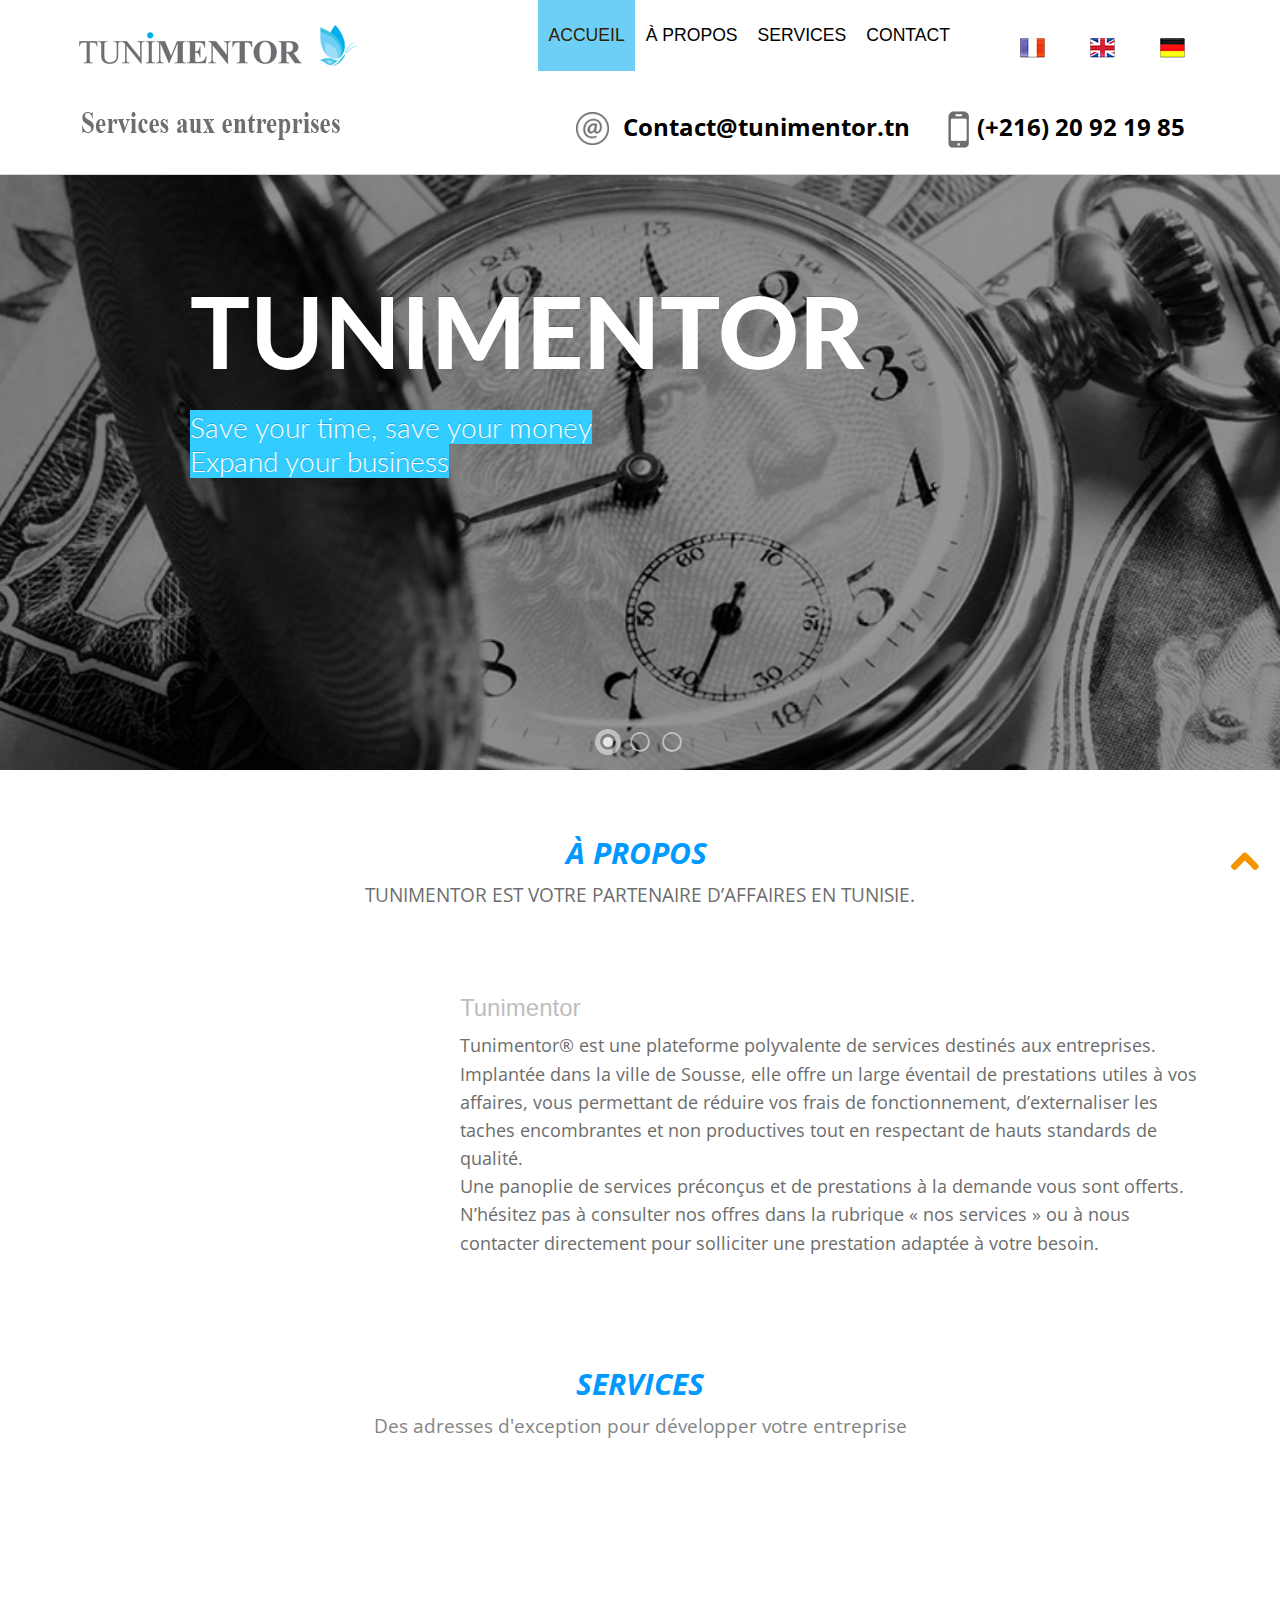
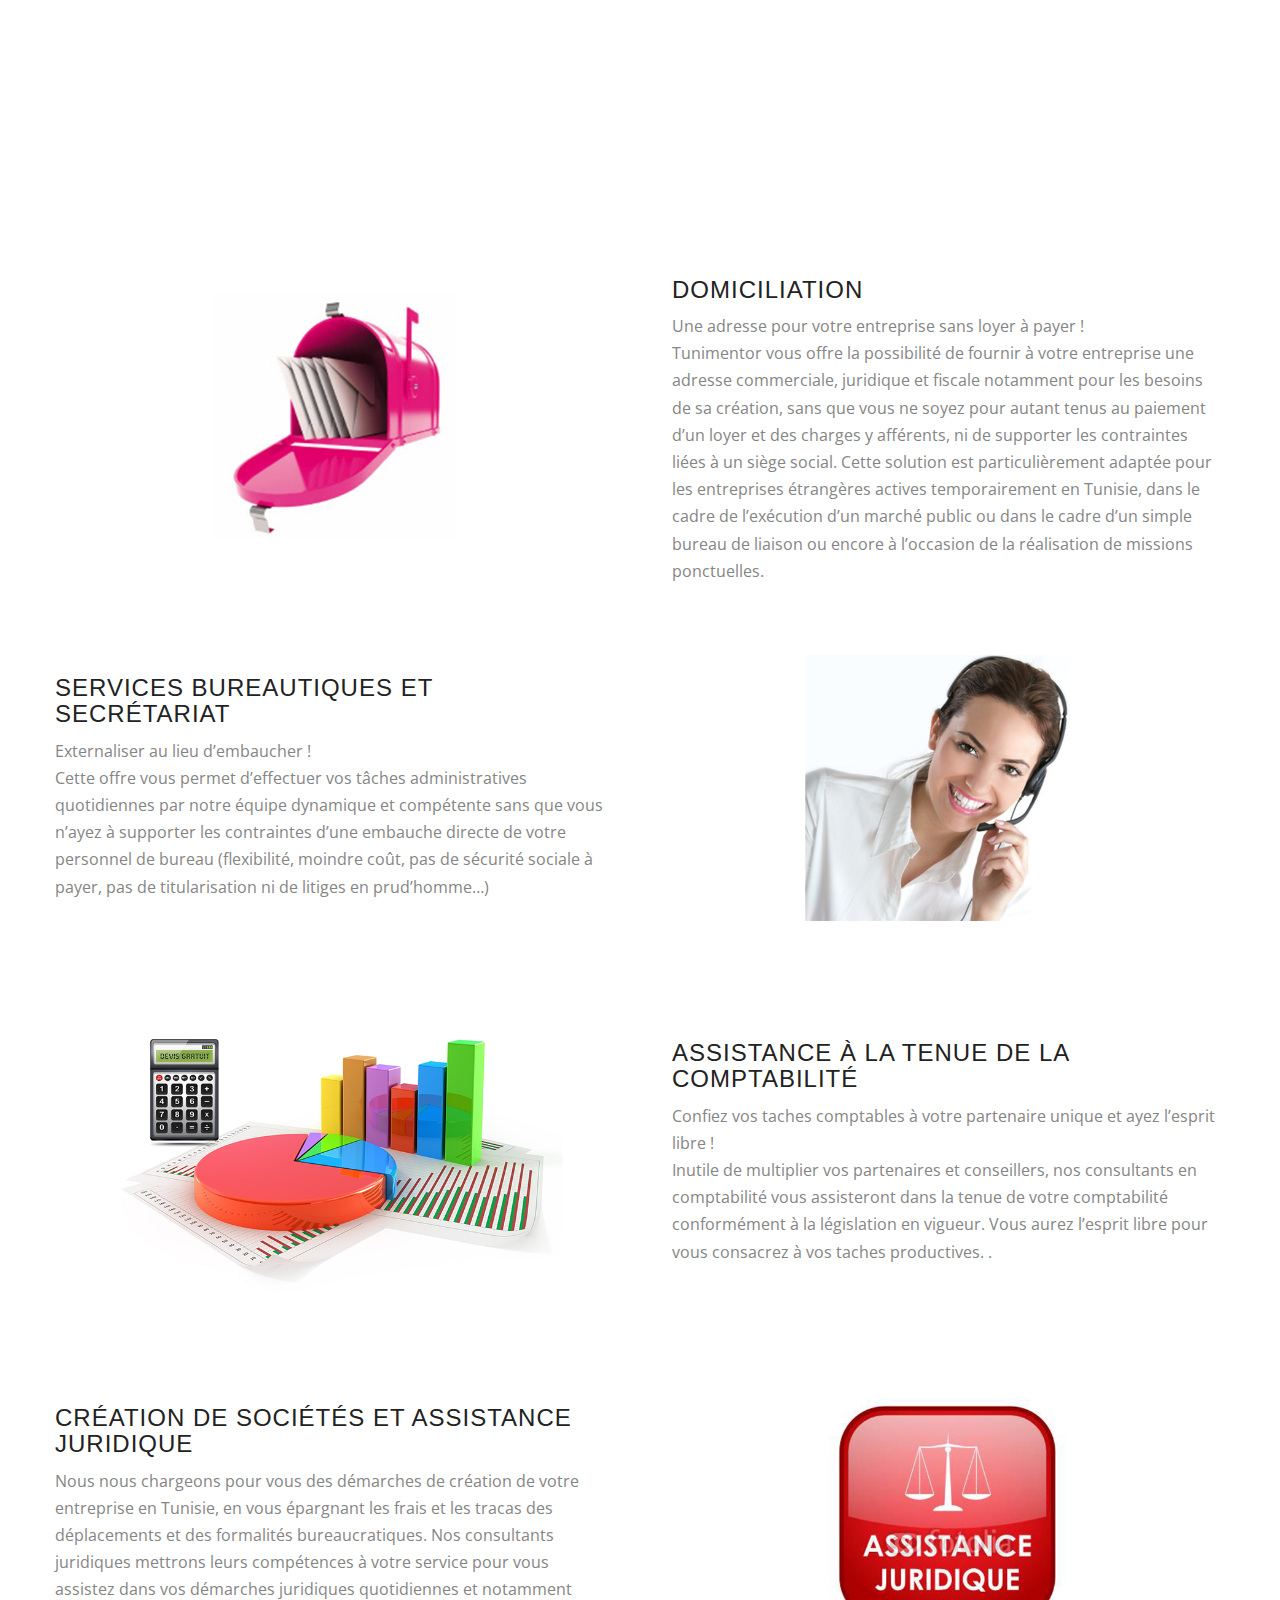
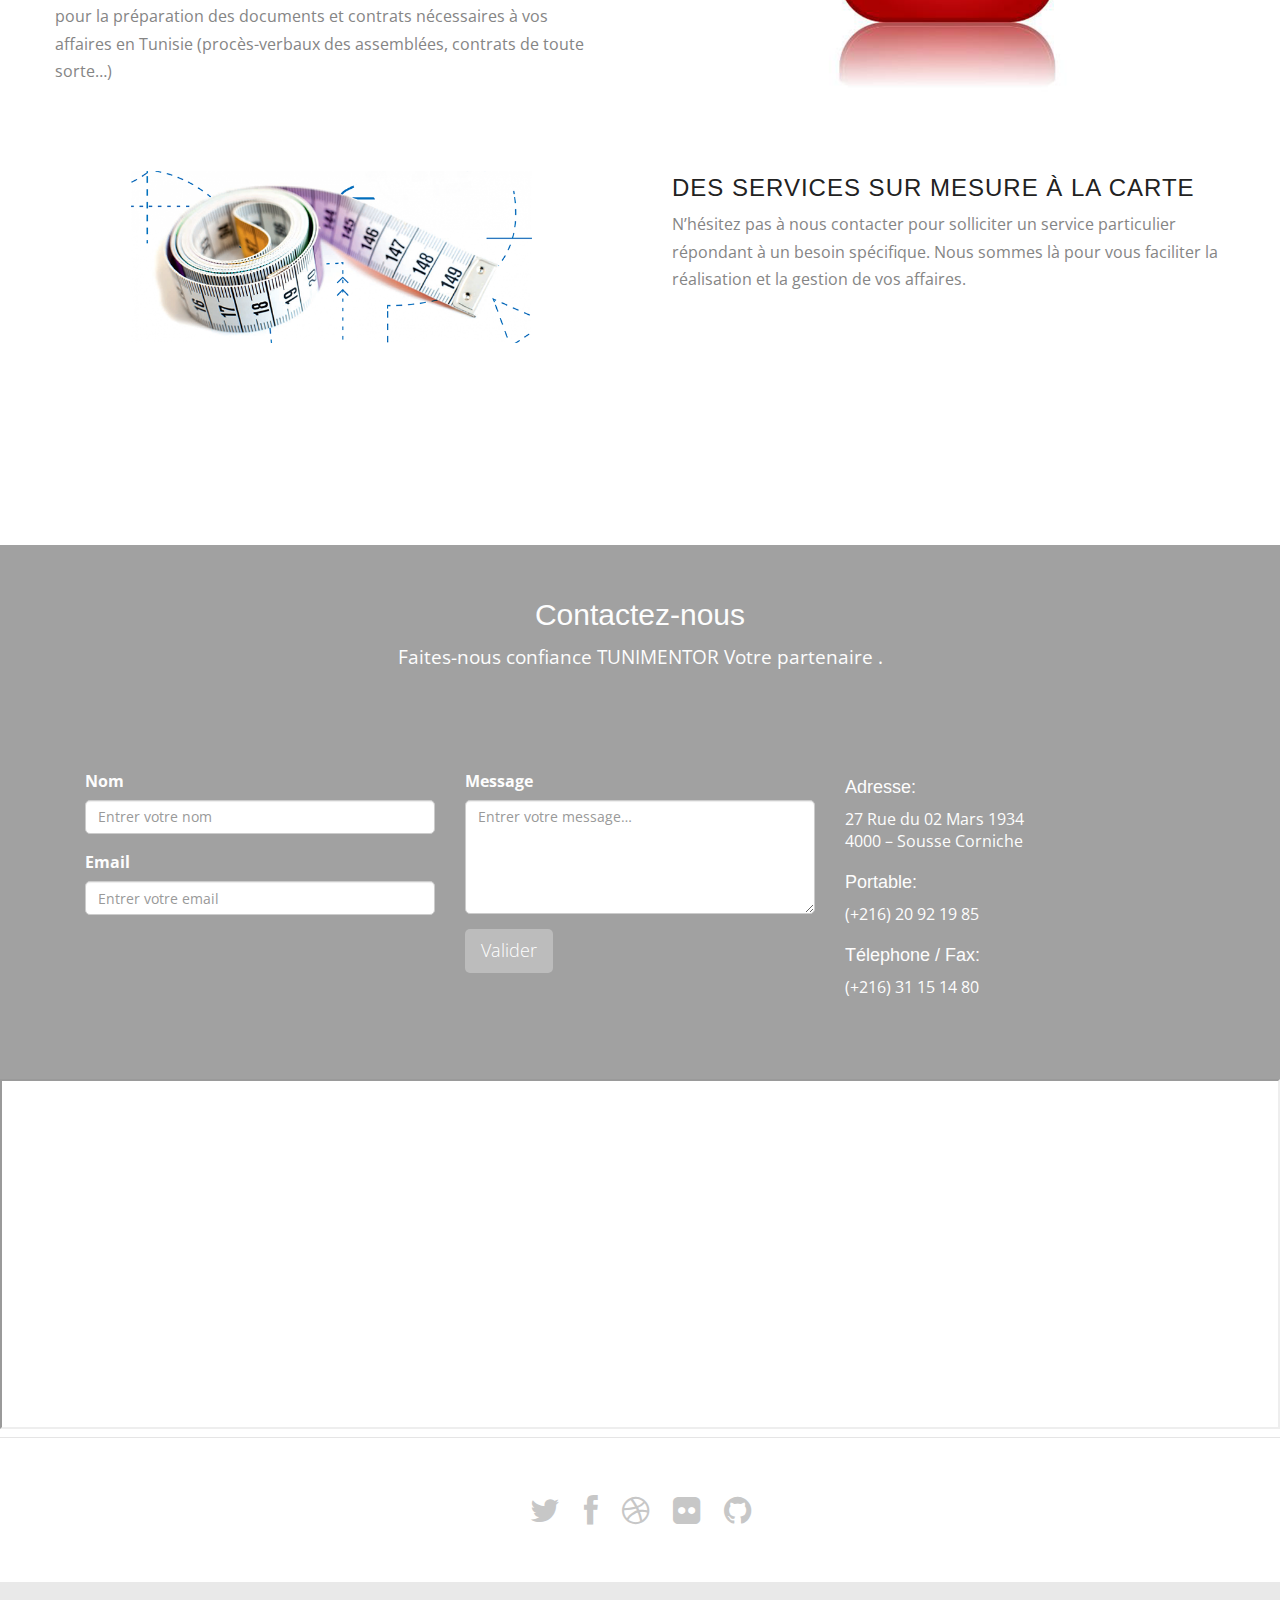
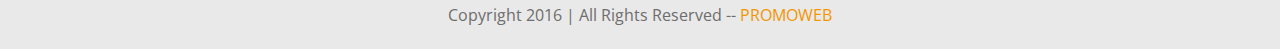
<file: index.html>
<!doctype html>
<!--[if IE 7 ]>    <html lang="en-gb" class="isie ie7 oldie no-js"> <![endif]-->
<!--[if IE 8 ]>    <html lang="en-gb" class="isie ie8 oldie no-js"> <![endif]-->
<!--[if IE 9 ]>    <html lang="en-gb" class="isie ie9 no-js"> <![endif]-->
<!--[if (gt IE 9)|!(IE)]><!-->
<html lang="en-gb" class="no-js">
<!--<![endif]-->
<head>
<meta charset="utf-8">
<meta name="viewport" content="width=device-width, initial-scale=1, maximum-scale=1">
<!--[if lt IE 9]> 
    <meta http-equiv="X-UA-Compatible" content="IE=edge,chrome=1">
    <![endif]-->
<title>Tunimentor</title>
<meta name="description" content="">
<meta name="Promoweb" content="promoweb">
<!--[if lt IE 9]>
        <script src="http://html5shim.googlecode.com/svn/trunk/html5.js"></script>
    <![endif]-->
<!--[if lte IE 8]>
		<script type="text/javascript" src="http://explorercanvas.googlecode.com/svn/trunk/excanvas.js"></script>
	<![endif]-->
<link rel="stylesheet" href="css/bootstrap.min.css" />
<link rel="stylesheet" type="text/css" href="css/isotope.css" media="screen" />
<link rel="stylesheet" href="js/fancybox/jquery.fancybox.css" type="text/css" media="screen" />
<link href="css/animate.css" rel="stylesheet" media="screen">
<!-- Owl Carousel Assets -->
<link href="js/owl-carousel/owl.carousel.css" rel="stylesheet">
<link rel="stylesheet" href="css/styles.css" />
<!-- Font Awesome -->
<link href="font/css/font-awesome.min.css" rel="stylesheet">
<style type="text/css">
#a {
	background-color:#3CF;
}
#b {
	font-size: 70px !important;
}
#c {
	height: 350px !important;
}
#e {
	margin-top:170px !important;
	height: 600px !important;
}
</style>
<!--Start of Tawk.to Script-->
<script type="text/javascript">
var Tawk_API=Tawk_API||{}, Tawk_LoadStart=new Date();
(function(){
var s1=document.createElement("script"),s0=document.getElementsByTagName("script")[0];
s1.async=true;
s1.src='https://embed.tawk.to/569f9aee1df5fe345b135845/default';
s1.charset='UTF-8';
s1.setAttribute('crossorigin','*');
s0.parentNode.insertBefore(s1,s0);
})();
</script>
<!--End of Tawk.to Script-->

</head>

<body>
<header class="header">
  <div class="container">
    <nav class="navbar navbar-inverse" role="navigation">
      <div class="navbar-header">
        <button type="button" id="nav-toggle" class="navbar-toggle" data-toggle="collapse" data-target="#main-nav"> <span class="sr-only">Toggle navigation</span> <span class="icon-bar"></span> <span class="icon-bar"></span> <span class="icon-bar"></span> </button>
        <a href="#" class="navbar-brand scroll-top logo"><b><img src="images/logo.png"  height="30"></b></a> </div>
      <!--/.navbar-header-->
      <div id="main-nav" class="collapse navbar-collapse">
        <ul class="nav navbar-nav" id="mainNav">
          <li class="active"><a href="#home" class="scroll-link">Accueil</a></li>
          <li><a href="#features" class="scroll-link" style="text-transform:uppercase">à propos</a></li>
        
          <li><a href="#services" class="scroll-link" style="text-transform:uppercase">Services</a></li>
          <li><a href="#contactUs" class="scroll-link" style="text-transform:uppercase">contact</a></li>
         
         
        </ul>
      </div>
      <!--/.navbar-collapse--> 
    </nav>
    <!--/.navbar--> 
  </div>
  <!--/.container--> 
</header>
<!--/.header-->


<header class="header">
  <div class="container">
    <nav class="navbar navbar-inverse" role="navigation">
      <div class="navbar-header">
        <button type="button" id="nav-toggle" class="navbar-toggle" data-toggle="collapse" data-target="#main-nav"> <span class="sr-only">Toggle navigation</span> <span class="icon-bar"></span> <span class="icon-bar"></span> <span class="icon-bar"></span> </button>
        <a href="#" class="navbar-brand scroll-top logo"><b><img src="images/logo.png"  height="30"></b></a> </div>
      <!--/.navbar-header-->
      <div id="main-nav" class="collapse navbar-collapse">
        <ul class="nav navbar-nav" id="mainNav">
          <li class="active"><a href="#home" class="scroll-link" style="text-transform:uppercase" >Accueil</a></li>
          <li><a href="#aboutUs" class="scroll-link" style="text-transform:uppercase">à propos</a></li>
       
          <li><a href="#services" class="scroll-link" style="text-transform:uppercase">Services</a></li>
          <li><a href="#contactUs" class="scroll-link" style="text-transform:uppercase">contact</a></li>
          <li style="margin-top:10px; margin-left:50px">
         <a href="index.html"> <img src="images/flag/2.png"></a>
          </li>
           <li style="margin-top:10px; margin-left:25px">
          <a href="index_an.html"><img src="images/flag/1.png"></a>
          </li>
           <li style="margin-top:10px; margin-left:25px">
         <a href="index_deu.html"> <img src="images/flag/3.png"></a>
          </li>
         
         
        </ul>
      </div>
      <!--/.navbar-collapse--> 
    </nav>
    <!--/.navbar--> 
  </div>
  
  
  
  
   <div class="container">
    <nav class="navbar navbar-inverse" role="navigation">
      <div class="navbar-header">
        <button type="button" id="nav-toggle" class="navbar-toggle" data-toggle="collapse" data-target="#main-nav"> <span class="sr-only">Toggle navigation</span> <span class="icon-bar"></span> <span class="icon-bar"></span> <span class="icon-bar"></span> </button>
       </div>
      <!--/.navbar-header-->
      <a href="#" class="navbar-brand scroll-top logo"><b><img src="images/logo1.png"  height="30"></b></a> 
      <div id="main-nav" class="collapse navbar-collapse">
        <ul class="nav navbar-nav" id="mainNav">
          
          <li><a href="#" class="scroll-link" style="font-size:24px"><b><img src="images/tel.PNG"> &nbsp;Contact@tunimentor.tn &nbsp;&nbsp;&nbsp;&nbsp;&nbsp;<img src="images/potable.PNG">&nbsp;(+216) 20 92 19 85</b></a></li>
         
         
        </ul>
      </div>
      <!--/.navbar-collapse--> 
    </nav>
    <!--/.navbar--> 
  </div>
  <!--/.container--> 
</header>
<section id="home">
<iframe src="FullscreenSlitSlider/FullscreenSlitSlider/index2.html" scrolling="no" frameborder="0" width="100%" height="100%" id="e"></iframe>

</section>

<section id="aboutUs" class="page-section darkBg pDark">
  <div class="container">
    <div class="heading text-center"> 
      <!-- Heading -->
      <h2><strong><em style="text-transform: uppercase; color: #0099FF;">à propos&nbsp;</em></strong></h2>
      <p style="text-transform:uppercase">Tunimentor est votre partenaire d’affaires en Tunisie.</p>
    </div>
    <div class="row">
      <div class="col-md-4 mcbook" data-animated="bounceInLeft"> <img src="images/macbook.png" class="fitImage" alt="img" /> </div>
      <div class="col-md-8">
        <h3>Tunimentor</h3>
        <p>Tunimentor®   est une plateforme polyvalente de services destinés aux entreprises. Implantée dans la ville de Sousse, elle offre un large éventail de prestations utiles à vos affaires, vous permettant de réduire vos frais de fonctionnement, d’externaliser les taches encombrantes et non productives tout en respectant de hauts standards de qualité.<br>
Une panoplie de services préconçus et de prestations à la demande vous sont offerts. N’hésitez pas à consulter nos offres dans la rubrique « nos services » ou à nous contacter directement pour solliciter une prestation adaptée à votre besoin.
 </p>
      </div>
    </div>
  </div>
  <!--/.container--> 
</section>
<section id="services" class="page-section">
  <div class="container">
    <div class="heading text-center"> 
      <!-- Heading -->
      <h2><strong><em style="text-transform: uppercase; color: #0099FF;">Services</em></strong></h2>
      <p>Des adresses d'exception pour  développer votre entreprise</p>
</div>
    <div class="row"> 
      
      <!-- item -->
      <div class="col-md-3 text-center"> <i><img src="images/services1.png"></i>
        <h3>Transparence <span class="id-color"></span></h3>
        <p>Une information transparante un devis clair détaillé et respecté.</p>
      </div>
      <!-- end: --> 
      
      <!-- item -->
      <div class="col-md-3 text-center"> <i><img src="images/services2.png"></i>
        <h3>Confidentialité <span class="id-color"></span></h3>
        <p>Nous nous engageons à protéger la confidentialité de vos renseignements.</p>
      </div>
      <!-- end: --> 
      
      <!-- item -->
      <div class="col-md-3 text-center"> <i><img src="images/services3.png"></i>
        <h3>Rapidité <span class="id-color"></span></h3>
        <p>Rapidité des rassemblements des pièces nécessaires pour la domiciliation.</p>
      </div>
      <!-- end: --> 
      
      <!-- item -->
      <div class="col-md-3 text-center"> <i><img src="images/services5.png"></i>
        <h3>Conseil <span class="id-color"></span></h3>
        <p>Une équipe qui s’adapte à vos disponibilités et vos besoins.</p>
      </div>
      <!-- end:--> 
    </div>
  </div>
  <!--/.container--> 
</section>



<section id="features">
  <div class="container">
    <div class="row feature design">
      <div class="six columns right">
        <h3>Domiciliation</h3>
        <p>Une adresse pour votre entreprise sans loyer à payer !<br>
Tunimentor  vous offre la possibilité de fournir à votre entreprise une adresse commerciale, juridique et fiscale notamment pour les besoins de sa création, sans que vous ne soyez pour autant tenus au paiement d’un loyer et des charges y afférents, ni de supporter les contraintes liées à un siège social.
Cette solution est particulièrement adaptée pour les entreprises étrangères actives temporairement en Tunisie, dans le cadre de l’exécution d’un marché public ou dans le cadre d’un simple bureau de liaison ou encore à l’occasion de la réalisation de missions ponctuelles.

 </p>
      </div>
      <div class="six columns feature-media left"> <img src="images/dom.png" alt=""> </div>
    </div>
    <div class="row feature responsive">
      <div class="six columns left">
        <h3>Services bureautiques et secrétariat </h3>
        <p>Externaliser au lieu d’embaucher !<br>
Cette offre vous permet d’effectuer vos tâches administratives quotidiennes par notre équipe dynamique et compétente sans que vous n’ayez à supporter les contraintes d’une embauche directe de votre personnel de bureau (flexibilité, moindre coût, pas de sécurité sociale à payer, pas de titularisation ni de litiges en prud’homme…)
 </p>
      </div>
      <div class="six columns feature-media right"> <img src="images/sec.png" alt=""> </div>
    </div>
    <div class="row feature cross-browser">
      <div class="six columns right">
        <h3>Assistance à la tenue de la comptabilité </h3>
        <p>Confiez vos taches comptables à votre partenaire unique et ayez l’esprit libre !<br>
Inutile de multiplier vos partenaires et conseillers, nos consultants en comptabilité vous assisteront dans la tenue de votre comptabilité conformément à la législation en vigueur. Vous aurez l’esprit libre pour vous consacrez à vos taches productives. 
. </p>
      </div>
      
      <div class="six columns feature-media left"> <img src="images/feature-img-1.png" alt=""> </div>
    </div>
    <div class="row feature responsive">
      <div class="six columns left">
        <h3>Création de sociétés et assistance juridique </h3>
        <p>Nous nous chargeons pour vous des démarches de création de votre entreprise en Tunisie, en vous épargnant les frais et les tracas des déplacements et des formalités bureaucratiques. Nos consultants juridiques mettrons leurs compétences à votre service pour vous assistez dans vos démarches juridiques quotidiennes et notamment pour la préparation des documents et contrats nécessaires à vos affaires en Tunisie (procès-verbaux des assemblées, contrats de toute sorte…)
 </p>
      </div>
      <div class="six columns feature-media right"> <img src="images/feature-img-2.png" alt=""> </div>
    </div>
    <div class="row feature cross-browser">
      <div class="six columns right">
        <h3>Des services sur mesure à la carte  </h3>
        <p>N’hésitez pas à nous contacter pour solliciter un service particulier répondant à un besoin spécifique. Nous sommes là pour vous faciliter la réalisation et la gestion de vos affaires.<br>
</p>
      </div>
      
      
      <div class="six columns feature-media left"> <img src="images/feature-img-3.png" alt=""> </div>
    </div>
  </div>
</section>





<section id="contactUs" class="contact-parlex">
  <div class="parlex-back">
    <div class="container">
      <div class="row">
        <div class="heading text-center"> 
          <!-- Heading -->
          <h2>Contactez-nous</h2>
          <p>Faites-nous confiance
TUNIMENTOR
Votre partenaire

.</p>
        </div>
      </div>
      <div class="row mrgn30">
        <form method="post" action="" id="contactfrm" role="form">
          <div class="col-sm-4">
            <div class="form-group">
              <label for="name">Nom</label>
              <input type="text" class="form-control" name="name" id="name" placeholder="Entrer votre nom" title="Please enter your name (at least 2 characters)">
            </div>
            <div class="form-group">
              <label for="email">Email</label>
              <input type="email" class="form-control" name="email" id="email" placeholder="Entrer votre email" title="Please enter a valid email address">
            </div>
          </div>
          <div class="col-sm-4">
            <div class="form-group">
              <label for="comments">Message</label>
              <textarea name="comment" class="form-control" id="comments" cols="3" rows="5" placeholder="Entrer votre message…" title="Please enter your message (at least 10 characters)"></textarea>
            </div>
            <button name="submit" type="submit" class="btn btn-lg btn-primary" id="submit">Valider</button>
            <div class="result"></div>
          </div>
        </form>
        <div class="col-sm-4">
          <h4>Adresse:</h4>
          <address>
          27 Rue du 02 Mars 1934<br>
4000 – Sousse Corniche

          </address>
          <h4>Portable:</h4>
          <address>
         (+216) 20 92 19 85<br>
          </address>
           <h4>Télephone / Fax:</h4>
          <address>
         (+216) 31 15 14 80<br>
          </address>
        </div>
      </div>
    </div>
    <!--/.container--> 
  </div>
</section>
<section class="maps">
  <iframe src="https://www.google.com/maps/d/embed?mid=zqozXVaTHXnY.kvc6Lit2jwO8&z=16" width="100%" height="350" id="c"></iframe>
</section>
<footer>
  <div class="container">
    <div class="social text-center"> <a href="#"><i class="fa fa-twitter"></i></a> <a href="#"><i class="fa fa-facebook"></i></a> <a href="#"><i class="fa fa-dribbble"></i></a> <a href="#"><i class="fa fa-flickr"></i></a> <a href="#"><i class="fa fa-github"></i></a> </div>
    <div class="clear"></div>
    <!--CLEAR FLOATS--> 
  </div>
</footer>
<!--/.page-section-->
<section class="copyright">
  <div class="container">
    <div class="row">
      <div class="col-sm-12 text-center"> Copyright 2016 | All Rights Reserved --  <a href="http://promoweb.tn">PROMOWEB</a> </div>
    </div>
    <!-- / .row --> 
  </div>
</section>
<a href="#top" class="topHome"><i class="fa fa-chevron-up fa-2x"></i></a> 

<!--[if lte IE 8]><script src="//ajax.googleapis.com/ajax/libs/jquery/1.11.0/jquery.min.js"></script><![endif]--> 
<script src="js/modernizr-latest.js"></script> 
<script src="js/jquery-1.8.2.min.js" type="text/javascript"></script> 
<script src="js/bootstrap.min.js" type="text/javascript"></script> 
<script src="js/jquery.isotope.min.js" type="text/javascript"></script> 
<script src="js/fancybox/jquery.fancybox.pack.js" type="text/javascript"></script> 
<script src="js/jquery.nav.js" type="text/javascript"></script> 
<script src="js/jquery.fittext.js"></script> 
<script src="js/waypoints.js"></script> 
<script src="js/custom.js" type="text/javascript"></script> 
<script src="js/owl-carousel/owl.carousel.js"></script>
</body>
</html>
</file>
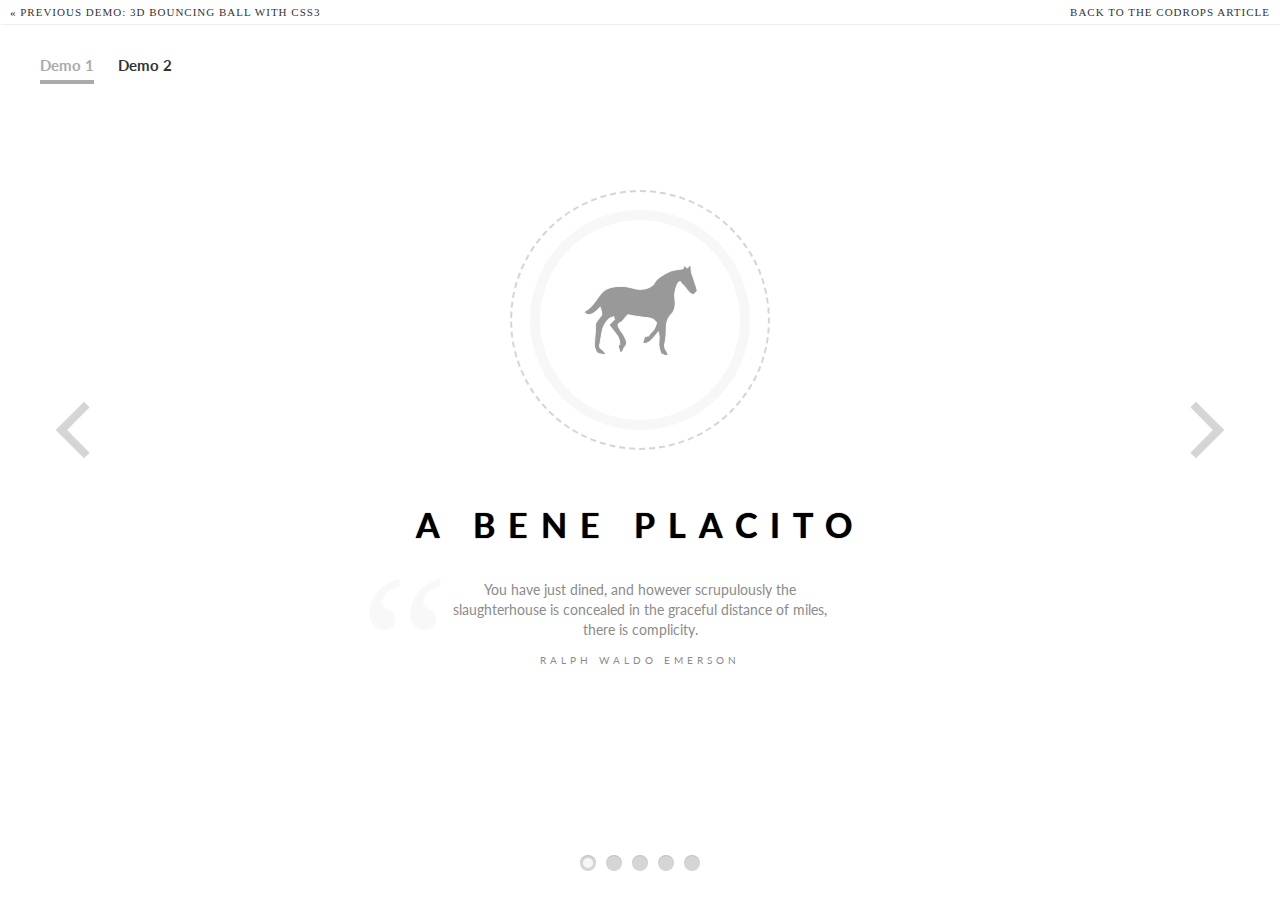
<file: FullscreenSlitSlider/FullscreenSlitSlider/index.html>
<!DOCTYPE html>
<html lang="en">
    <head>
		<meta charset="UTF-8" />
        <meta http-equiv="X-UA-Compatible" content="IE=edge,chrome=1"> 
        <title>Fullscreen Slit Slider with CSS3 and jQuery</title>
        <meta name="viewport" content="width=device-width, initial-scale=1.0"> 
        <meta name="description" content="Fullscreen Slit Slider with CSS3 and jQuery" />
        <meta name="keywords" content="slit slider, plugin, css3, transitions, jquery, fullscreen, autoplay" />
        <meta name="author" content="Codrops" />
        <link rel="shortcut icon" href="../favicon.ico"> 
		<link rel="stylesheet" type="text/css" href="css/demo.css" />
        <link rel="stylesheet" type="text/css" href="css/style.css" />
        <link rel="stylesheet" type="text/css" href="css/custom.css" />
		<script type="text/javascript" src="js/modernizr.custom.79639.js"></script>
		<noscript>
			<link rel="stylesheet" type="text/css" href="css/styleNoJS.css" />
		</noscript>
    </head>
    <body>
        
        <div class="container demo-1">
		
			<!-- Codrops top bar -->
            <div class="codrops-top clearfix">
                <a href="http://tympanus.net/Tutorials/CSS3BouncingBall/">
                    <strong>&laquo; Previous Demo: </strong>3D Bouncing Ball with CSS3
                </a>
                <span class="right">
                    <a href="http://tympanus.net/codrops/?p=9357">
                        <strong>Back to the Codrops Article</strong>
                    </a>
                </span>
                <div class="clr"></div>
            </div><!--/ Codrops top bar -->

            <nav class="codrops-demos">
				<a class="current-demo" href="index.html">Demo 1</a>
				<a href="index2.html">Demo 2</a>
			</nav>

            <div id="slider" class="sl-slider-wrapper">

				<div class="sl-slider">
				
					<div class="sl-slide bg-1" data-orientation="horizontal" data-slice1-rotation="-25" data-slice2-rotation="-25" data-slice1-scale="2" data-slice2-scale="2">
						<div class="sl-slide-inner">
							<div class="deco" data-icon="H"></div>
							<h2>A bene placito</h2>
							<blockquote><p>You have just dined, and however scrupulously the slaughterhouse is concealed in the graceful distance of miles, there is complicity.</p><cite>Ralph Waldo Emerson</cite></blockquote>
						</div>
					</div>
					
					<div class="sl-slide bg-2" data-orientation="vertical" data-slice1-rotation="10" data-slice2-rotation="-15" data-slice1-scale="1.5" data-slice2-scale="1.5">
						<div class="sl-slide-inner">
							<div class="deco" data-icon="q"></div>
							<h2>Regula aurea</h2>
							<blockquote><p>Until he extends the circle of his compassion to all living things, man will not himself find peace.</p><cite>Albert Schweitzer</cite></blockquote>
						</div>
					</div>
					
					<div class="sl-slide bg-3" data-orientation="horizontal" data-slice1-rotation="3" data-slice2-rotation="3" data-slice1-scale="2" data-slice2-scale="1">
						<div class="sl-slide-inner">
							<div class="deco" data-icon="O"></div>
							<h2>Dum spiro, spero</h2>
							<blockquote><p>Thousands of people who say they 'love' animals sit down once or twice a day to enjoy the flesh of creatures who have been utterly deprived of everything that could make their lives worth living and who endured the awful suffering and the terror of the abattoirs.</p><cite>Dame Jane Morris Goodall</cite></blockquote>
						</div>
					</div>
					
					<div class="sl-slide bg-4" data-orientation="vertical" data-slice1-rotation="-5" data-slice2-rotation="25" data-slice1-scale="2" data-slice2-scale="1">
						<div class="sl-slide-inner">
							<div class="deco" data-icon="I"></div>
							<h2>Donna nobis pacem</h2>
							<blockquote><p>The human body has no more need for cows' milk than it does for dogs' milk, horses' milk, or giraffes' milk.</p><cite>Michael Klaper M.D.</cite></blockquote>
						</div>
					</div>
					
					<div class="sl-slide bg-5" data-orientation="horizontal" data-slice1-rotation="-5" data-slice2-rotation="10" data-slice1-scale="2" data-slice2-scale="1">
						<div class="sl-slide-inner">
							<div class="deco" data-icon="t"></div>
							<h2>Acta Non Verba</h2>
							<blockquote><p>I think if you want to eat more meat you should kill it yourself and eat it raw so that you are not blinded by the hypocrisy of having it processed for you.</p><cite>Margi Clarke</cite></blockquote>
						</div>
					</div>
				</div><!-- /sl-slider -->
				
				<nav id="nav-arrows" class="nav-arrows">
					<span class="nav-arrow-prev">Previous</span>
					<span class="nav-arrow-next">Next</span>
				</nav>

				<nav id="nav-dots" class="nav-dots">
					<span class="nav-dot-current"></span>
					<span></span>
					<span></span>
					<span></span>
					<span></span>
				</nav>

			</div><!-- /slider-wrapper -->

        </div>
		<script type="text/javascript" src="http://ajax.googleapis.com/ajax/libs/jquery/1.8.2/jquery.min.js"></script>
		<script type="text/javascript" src="js/jquery.ba-cond.min.js"></script>
		<script type="text/javascript" src="js/jquery.slitslider.js"></script>
		<script type="text/javascript">	
			$(function() {
			
				var Page = (function() {

					var $navArrows = $( '#nav-arrows' ),
						$nav = $( '#nav-dots > span' ),
						slitslider = $( '#slider' ).slitslider( {
							onBeforeChange : function( slide, pos ) {

								$nav.removeClass( 'nav-dot-current' );
								$nav.eq( pos ).addClass( 'nav-dot-current' );

							}
						} ),

						init = function() {

							initEvents();
							
						},
						initEvents = function() {

							// add navigation events
							$navArrows.children( ':last' ).on( 'click', function() {

								slitslider.next();
								return false;

							} );

							$navArrows.children( ':first' ).on( 'click', function() {
								
								slitslider.previous();
								return false;

							} );

							$nav.each( function( i ) {
							
								$( this ).on( 'click', function( event ) {
									
									var $dot = $( this );
									
									if( !slitslider.isActive() ) {

										$nav.removeClass( 'nav-dot-current' );
										$dot.addClass( 'nav-dot-current' );
									
									}
									
									slitslider.jump( i + 1 );
									return false;
								
								} );
								
							} );

						};

						return { init : init };

				})();

				Page.init();

				/**
				 * Notes: 
				 * 
				 * example how to add items:
				 */

				/*
				
				var $items  = $('<div class="sl-slide sl-slide-color-2" data-orientation="horizontal" data-slice1-rotation="-5" data-slice2-rotation="10" data-slice1-scale="2" data-slice2-scale="1"><div class="sl-slide-inner bg-1"><div class="sl-deco" data-icon="t"></div><h2>some text</h2><blockquote><p>bla bla</p><cite>Margi Clarke</cite></blockquote></div></div>');
				
				// call the plugin's add method
				ss.add($items);

				*/
			
			});
		</script>
	</body>
</html>
</file>
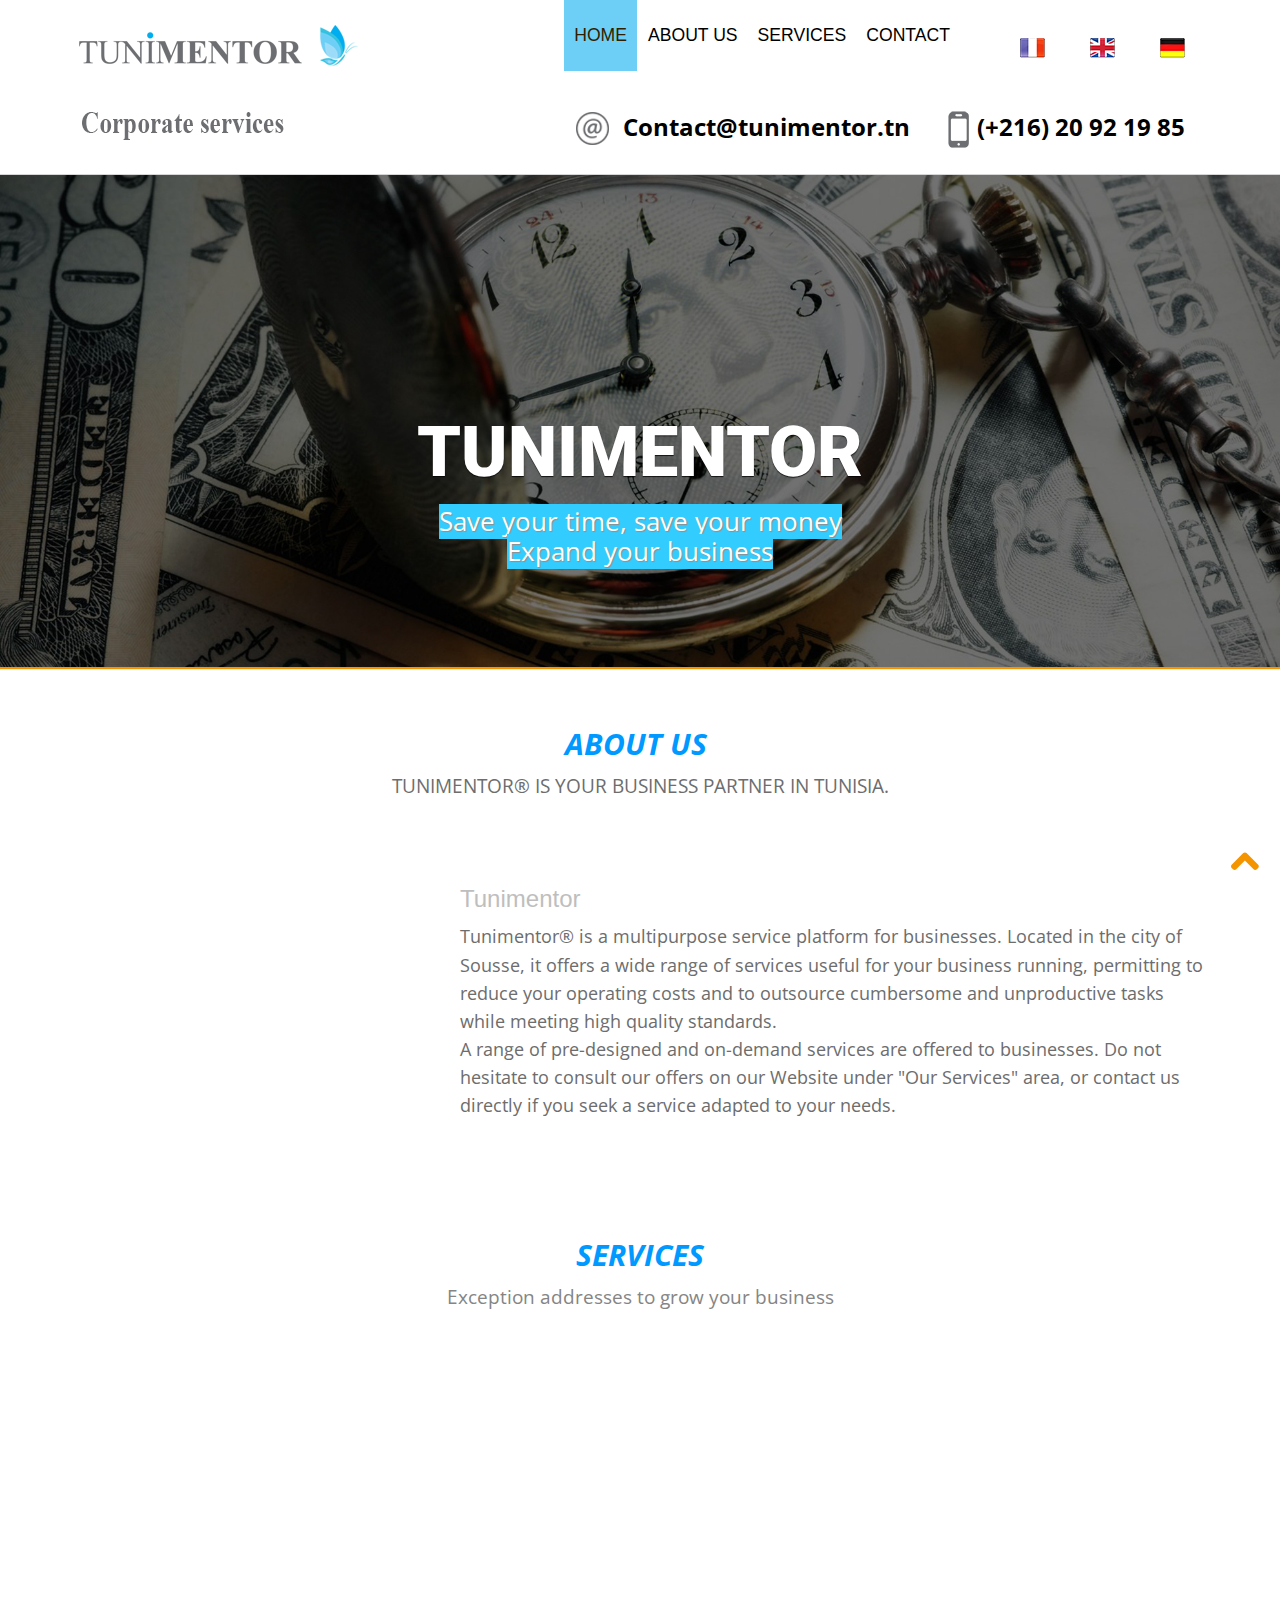
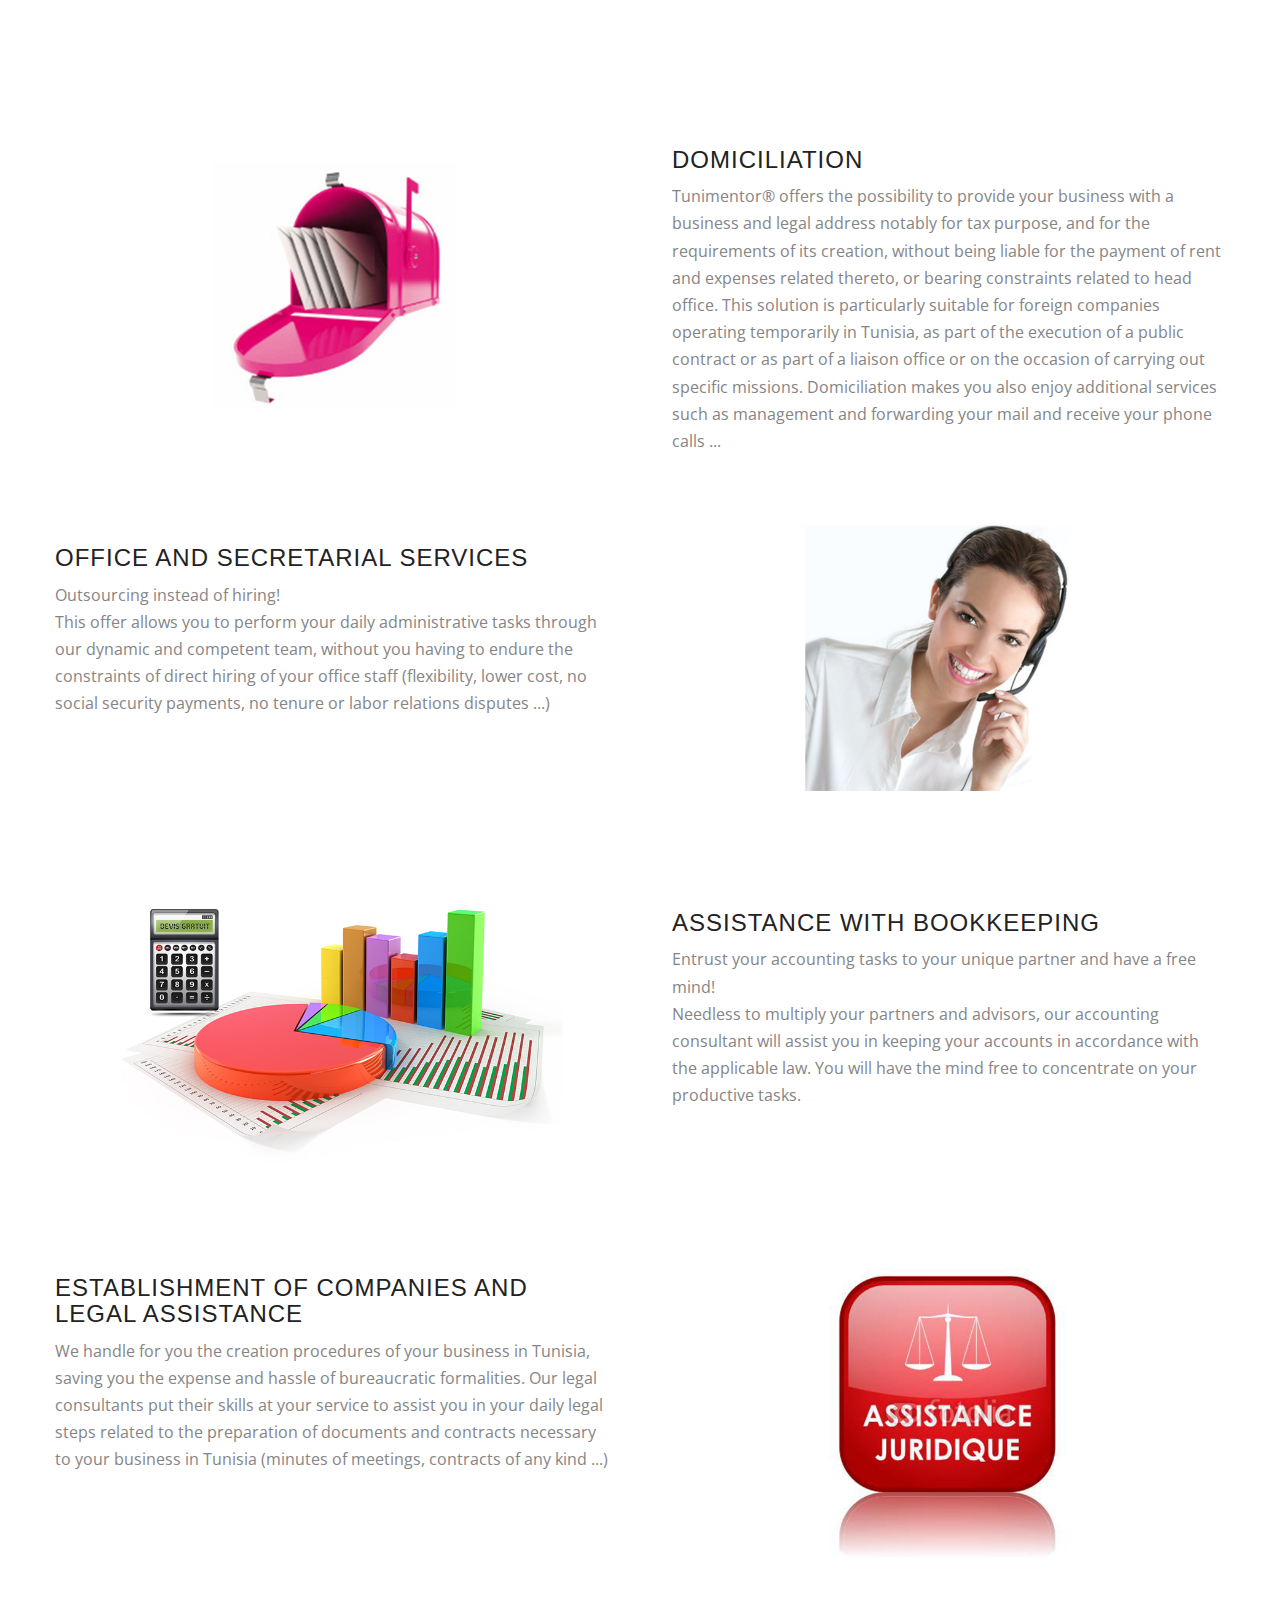
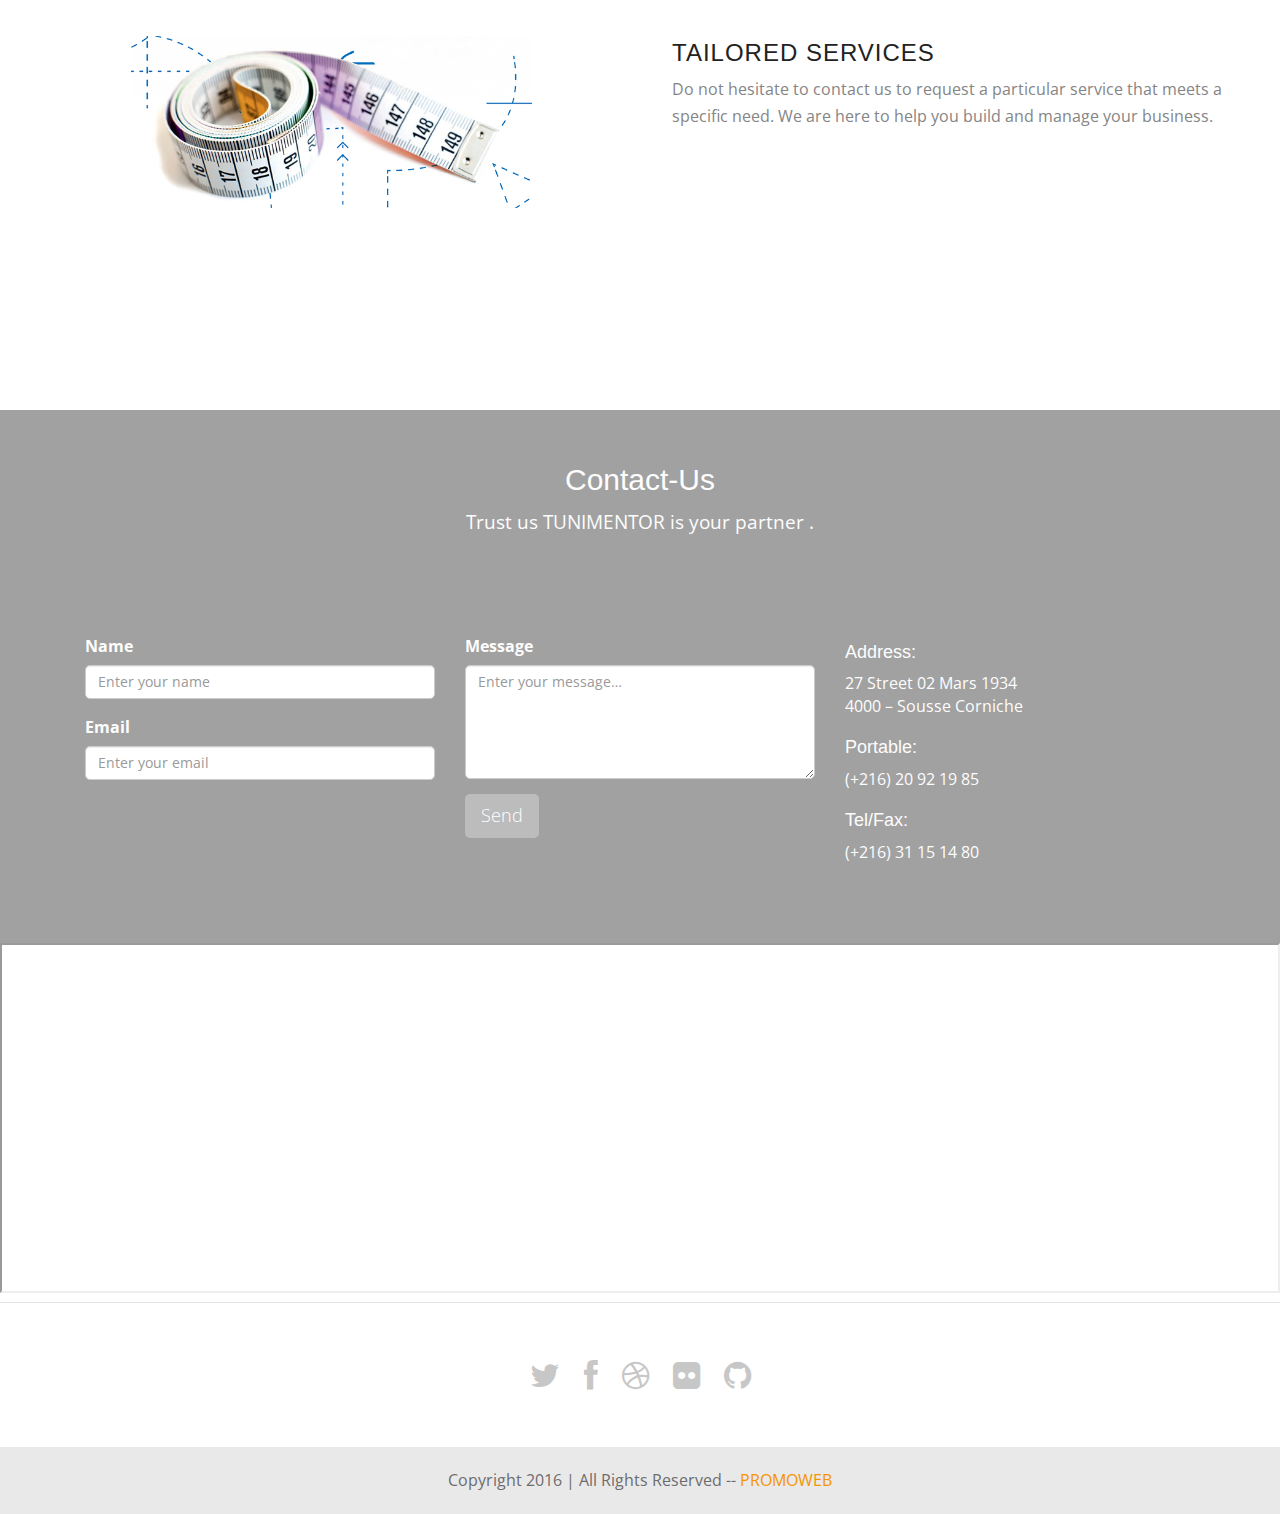
<file: index_an.html>
<!doctype html>
<!--[if IE 7 ]>    <html lang="en-gb" class="isie ie7 oldie no-js"> <![endif]-->
<!--[if IE 8 ]>    <html lang="en-gb" class="isie ie8 oldie no-js"> <![endif]-->
<!--[if IE 9 ]>    <html lang="en-gb" class="isie ie9 no-js"> <![endif]-->
<!--[if (gt IE 9)|!(IE)]><!-->
<html lang="en-gb" class="no-js">
<!--<![endif]-->
<head>
<meta charset="utf-8">
<meta name="viewport" content="width=device-width, initial-scale=1, maximum-scale=1">
<!--[if lt IE 9]> 
    <meta http-equiv="X-UA-Compatible" content="IE=edge,chrome=1">
    <![endif]-->
<title>Tunimentor</title>
<meta name="description" content="">
<meta name="Promoweb" content="promoweb">
<!--[if lt IE 9]>
        <script src="http://html5shim.googlecode.com/svn/trunk/html5.js"></script>
    <![endif]-->
<!--[if lte IE 8]>
		<script type="text/javascript" src="http://explorercanvas.googlecode.com/svn/trunk/excanvas.js"></script>
	<![endif]-->
<link rel="stylesheet" href="css/bootstrap.min.css" />
<link rel="stylesheet" type="text/css" href="css/isotope.css" media="screen" />
<link rel="stylesheet" href="js/fancybox/jquery.fancybox.css" type="text/css" media="screen" />
<link href="css/animate.css" rel="stylesheet" media="screen">
<!-- Owl Carousel Assets -->
<link href="js/owl-carousel/owl.carousel.css" rel="stylesheet">
<link rel="stylesheet" href="css/styles.css" />
<!-- Font Awesome -->
<link href="font/css/font-awesome.min.css" rel="stylesheet">
<style type="text/css">
#a {
	background-color:#3CF;
}
#b {
	font-size: 70px !important;
}
#c {
	height: 350px !important;
}
</style>
</head>

<body>
<header class="header">
  <div class="container">
    <nav class="navbar navbar-inverse" role="navigation">
      <div class="navbar-header">
        <button type="button" id="nav-toggle" class="navbar-toggle" data-toggle="collapse" data-target="#main-nav"> <span class="sr-only">Toggle navigation</span> <span class="icon-bar"></span> <span class="icon-bar"></span> <span class="icon-bar"></span> </button>
        <a href="#" class="navbar-brand scroll-top logo"><b><img src="images/logo.png"  height="30"></b></a> </div>
      <!--/.navbar-header-->
      <div id="main-nav" class="collapse navbar-collapse">
        <ul class="nav navbar-nav" id="mainNav">
          <li class="active"><a href="#home" class="scroll-link">Home</a></li>
          <li><a href="#features" class="scroll-link" style="text-transform:uppercase">About us</a></li>
        
          <li><a href="#services" class="scroll-link" style="text-transform:uppercase">Services</a></li>
          <li><a href="#contactUs" class="scroll-link" style="text-transform:uppercase">contact</a></li>
         
         
        </ul>
      </div>
      <!--/.navbar-collapse--> 
    </nav>
    <!--/.navbar--> 
  </div>
  <!--/.container--> 
</header>
<!--/.header-->


<header class="header">
  <div class="container">
    <nav class="navbar navbar-inverse" role="navigation">
      <div class="navbar-header">
        <button type="button" id="nav-toggle" class="navbar-toggle" data-toggle="collapse" data-target="#main-nav"> <span class="sr-only">Toggle navigation</span> <span class="icon-bar"></span> <span class="icon-bar"></span> <span class="icon-bar"></span> </button>
        <a href="#" class="navbar-brand scroll-top logo"><b><img src="images/logo.png"  height="30"></b></a> </div>
      <!--/.navbar-header-->
      <div id="main-nav" class="collapse navbar-collapse">
        <ul class="nav navbar-nav" id="mainNav">
          <li class="active"><a href="#home" class="scroll-link" style="text-transform:uppercase" >Home</a></li>
          <li><a href="#aboutUs" class="scroll-link" style="text-transform:uppercase">About us</a></li>
       
          <li><a href="#services" class="scroll-link" style="text-transform:uppercase">Services</a></li>
          <li><a href="#contactUs" class="scroll-link" style="text-transform:uppercase">contact</a></li>
         <li style="margin-top:10px; margin-left:50px">
         <a href="index.html"> <img src="images/flag/2.png"></a>
          </li>
           <li style="margin-top:10px; margin-left:25px">
          <a href="index_an.html"><img src="images/flag/1.png"></a>
          </li>
           <li style="margin-top:10px; margin-left:25px">
         <a href="index_deu.html"> <img src="images/flag/3.png"></a>
          </li>
         
        </ul>
      </div>
      <!--/.navbar-collapse--> 
    </nav>
    <!--/.navbar--> 
  </div>
  
  
  
  
   <div class="container">
    <nav class="navbar navbar-inverse" role="navigation">
      <div class="navbar-header">
        <button type="button" id="nav-toggle" class="navbar-toggle" data-toggle="collapse" data-target="#main-nav"> <span class="sr-only">Toggle navigation</span> <span class="icon-bar"></span> <span class="icon-bar"></span> <span class="icon-bar"></span> </button>
       </div>
         <a href="#" class="navbar-brand scroll-top logo"><b><img src="images/logo2.png"  height="30"></b></a> 
      <!--/.navbar-header-->
      <div id="main-nav" class="collapse navbar-collapse">
        <ul class="nav navbar-nav" id="mainNav">
          
          <li><a href="#" class="scroll-link" style="font-size:24px"><b><img src="images/tel.PNG"> &nbsp;Contact@tunimentor.tn &nbsp;&nbsp;&nbsp;&nbsp;&nbsp;<img src="images/potable.PNG">&nbsp;(+216) 20 92 19 85</b></a></li>
         
         
        </ul>
      </div>
      <!--/.navbar-collapse--> 
    </nav>
    <!--/.navbar--> 
  </div>
  <!--/.container--> 
</header>



<div id="#top"></div>
<section id="home">
  <div class="banner-container"> <img src="images/banner-bg.jpg" alt="banner" />
    <div class="container banner-content">
      <div class="hero-text animated fadeInDownBig">
        <h1 class="responsive-headline" id="b">TUNIMENTOR</h1>
        <p><font id="a">Save your time, save your money <br/>
        Expand your business</font></p>
      </div>
      
      <!-- <a class="hero-button learn-more smoothscroll text-center" href="#features">Learn More</a>-->
     
    </div>
  </div>
</section>

<section id="aboutUs" class="page-section darkBg pDark">
  <div class="container">
    <div class="heading text-center"> 
      <!-- Heading -->
      <h2><strong><em style="text-transform: uppercase; color: #0099FF;">About us&nbsp;</em></strong></h2>
      <p style="text-transform:uppercase">Tunimentor® is your business partner in Tunisia.</p>
    </div>
    <div class="row">
      <div class="col-md-4 mcbook" data-animated="bounceInLeft"> <img src="images/macbook.png" class="fitImage" alt="img" /> </div>
      <div class="col-md-8">
        <h3>Tunimentor</h3>
        <p>Tunimentor® is a multipurpose service platform for businesses. Located in the city of Sousse, it offers a wide range of services useful for your business running, permitting to reduce your operating costs and to outsource cumbersome and unproductive tasks while meeting high quality standards.


<br>
A range of pre-designed and on-demand services are offered to businesses. Do not hesitate to consult our offers on our Website under "Our Services" area, or contact us directly if you seek a service adapted to your needs.
 </p>
      </div>
    </div>
  </div>
  <!--/.container--> 
</section>
<section id="services" class="page-section">
  <div class="container">
    <div class="heading text-center"> 
      <!-- Heading -->
      <h2><strong><em style="text-transform: uppercase; color: #0099FF;">Services</em></strong></h2>
      <p>Exception addresses to grow your business</p>
</div>
    <div class="row"> 
      
      <!-- item -->
      <div class="col-md-3 text-center"> <i><img src="images/services1.png"></i>
        <h3>Transparency <span class="id-color"></span></h3>
        <p>A transparent information a clear quote detailed and respected.</p>
      </div>
      <!-- end: --> 
      
      <!-- item -->
      <div class="col-md-3 text-center"> <i><img src="images/services2.png"></i>
        <h3>Confidentiality<span class="id-color"></span></h3>
        <p>We are committed to protecting the confidentiality of your information.</p>
      </div>
      <!-- end: --> 
      
      <!-- item -->
      <div class="col-md-3 text-center"> <i><img src="images/services3.png"></i>
        <h3>Timeliness<span class="id-color"></span></h3>
        <p>Rapid documents gathering for the domiciliation</p>
      </div>
      <!-- end: --> 
      
      <!-- item -->
      <div class="col-md-3 text-center"> <i><img src="images/services5.png"></i>
        <h3>Consulting <span class="id-color"></span></h3>
        <p>A team that fits with your availability and your needs.</p>
      </div>
      <!-- end:--> 
    </div>
  </div>
  <!--/.container--> 
</section>



<section id="features">
  <div class="container">
    <div class="row feature design">
      <div class="six columns right">
        <h3>Domiciliation</h3>
        <p>Tunimentor® offers the possibility to provide your business with a business and legal address notably  for tax purpose, and for the requirements of its creation, without being liable for the payment of rent and expenses related thereto, or bearing constraints related to head office.
This solution is particularly suitable for foreign companies operating temporarily in Tunisia, as part of the execution of a public contract or as part of a liaison office or on the occasion of carrying out specific missions.
Domiciliation makes you also enjoy additional services such as management and forwarding your mail and receive your phone calls ...


 </p>
      </div>
      <div class="six columns feature-media left"> <img src="images/dom.png" alt=""> </div>
    </div>
    <div class="row feature responsive">
      <div class="six columns left">
        <h3>Office and secretarial services</h3>
        <p>Outsourcing instead of hiring!<br>
This offer allows you to perform your daily administrative tasks through our dynamic and competent team, without you having to endure the constraints of direct hiring of your office staff (flexibility, lower cost, no social security payments, no tenure or labor relations disputes  ...)
 </p>
      </div>
      <div class="six columns feature-media right"> <img src="images/sec.png" alt=""> </div>
    </div>
    <div class="row feature cross-browser">
      <div class="six columns right">
        <h3>Assistance with bookkeeping </h3>
        <p>Entrust your accounting tasks to your unique partner and have a free mind!<br>
Needless to multiply your partners and advisors, our accounting consultant will assist you in keeping your accounts in accordance with the applicable law. You will have the mind free to concentrate on your productive tasks.</p>
      </div>
      
      <div class="six columns feature-media left"> <img src="images/feature-img-1.png" alt=""> </div>
    </div>
    <div class="row feature responsive">
      <div class="six columns left">
        <h3>Establishment of companies and legal assistance </h3>
        <p>We handle for you the creation procedures of your business in Tunisia, saving you the expense and hassle of bureaucratic formalities. Our legal consultants put their skills at your service to assist you in your daily legal steps related to the preparation of documents and contracts necessary to your business in Tunisia (minutes of meetings, contracts of any kind ...)
 </p>
      </div>
      <div class="six columns feature-media right"> <img src="images/feature-img-2.png" alt=""> </div>
    </div>
    <div class="row feature cross-browser">
      <div class="six columns right">
        <h3>Tailored Services  </h3>
        <p>Do not hesitate to contact us to request a particular service that meets a specific need. We are here to help you build and manage your business.<br>
</p>
      </div>
      
      
      <div class="six columns feature-media left"> <img src="images/feature-img-3.png" alt=""> </div>
    </div>
  </div>
</section>





<section id="contactUs" class="contact-parlex">
  <div class="parlex-back">
    <div class="container">
      <div class="row">
        <div class="heading text-center"> 
          <!-- Heading -->
          <h2>Contact-Us</h2>
          <p>Trust us TUNIMENTOR is your partner

.</p>
        </div>
      </div>
      <div class="row mrgn30">
        <form method="post" action="" id="contactfrm" role="form">
          <div class="col-sm-4">
            <div class="form-group">
              <label for="name">Name</label>
              <input type="text" class="form-control" name="name" id="name" placeholder="Enter your name" title="Please enter your name (at least 2 characters)">
            </div>
            <div class="form-group">
              <label for="email">Email</label>
              <input type="email" class="form-control" name="email" id="email" placeholder="Enter your email" title="Please enter a valid email address">
            </div>
          </div>
          <div class="col-sm-4">
            <div class="form-group">
              <label for="comments">Message</label>
              <textarea name="comment" class="form-control" id="comments" cols="3" rows="5" placeholder="Enter your message…" title="Please enter your message (at least 10 characters)"></textarea>
            </div>
            <button name="submit" type="submit" class="btn btn-lg btn-primary" id="submit">Send</button>
            <div class="result"></div>
          </div>
        </form>
        <div class="col-sm-4">
          <h4>Address:</h4>
          <address>
          27 Street 02 Mars 1934<br>
4000 – Sousse Corniche

          </address>
          <h4>Portable:</h4>
          <address>
         (+216)
          20 92 19 85
          </address>
           <h4>Tel/Fax:</h4>
          <address>
         (+216) 31 15 14 80<br>
          </address>
        </div>
      </div>
    </div>
    <!--/.container--> 
  </div>
</section>
<section class="maps">
  <iframe src="https://www.google.com/maps/d/embed?mid=zqozXVaTHXnY.kvc6Lit2jwO8&z=16" width="100%" height="350" id="c"></iframe>
</section>
<footer>
  <div class="container">
    <div class="social text-center"> <a href="#"><i class="fa fa-twitter"></i></a> <a href="#"><i class="fa fa-facebook"></i></a> <a href="#"><i class="fa fa-dribbble"></i></a> <a href="#"><i class="fa fa-flickr"></i></a> <a href="#"><i class="fa fa-github"></i></a> </div>
    <div class="clear"></div>
    <!--CLEAR FLOATS--> 
  </div>
</footer>
<!--/.page-section-->
<section class="copyright">
  <div class="container">
    <div class="row">
      <div class="col-sm-12 text-center"> Copyright 2016 | All Rights Reserved --  <a href="http://promoweb.tn">PROMOWEB</a> </div>
    </div>
    <!-- / .row --> 
  </div>
</section>
<a href="#top" class="topHome"><i class="fa fa-chevron-up fa-2x"></i></a> 

<!--[if lte IE 8]><script src="//ajax.googleapis.com/ajax/libs/jquery/1.11.0/jquery.min.js"></script><![endif]--> 
<script src="js/modernizr-latest.js"></script> 
<script src="js/jquery-1.8.2.min.js" type="text/javascript"></script> 
<script src="js/bootstrap.min.js" type="text/javascript"></script> 
<script src="js/jquery.isotope.min.js" type="text/javascript"></script> 
<script src="js/fancybox/jquery.fancybox.pack.js" type="text/javascript"></script> 
<script src="js/jquery.nav.js" type="text/javascript"></script> 
<script src="js/jquery.fittext.js"></script> 
<script src="js/waypoints.js"></script> 
<script src="js/custom.js" type="text/javascript"></script> 
<script src="js/owl-carousel/owl.carousel.js"></script>
</body>
</html>
</file>
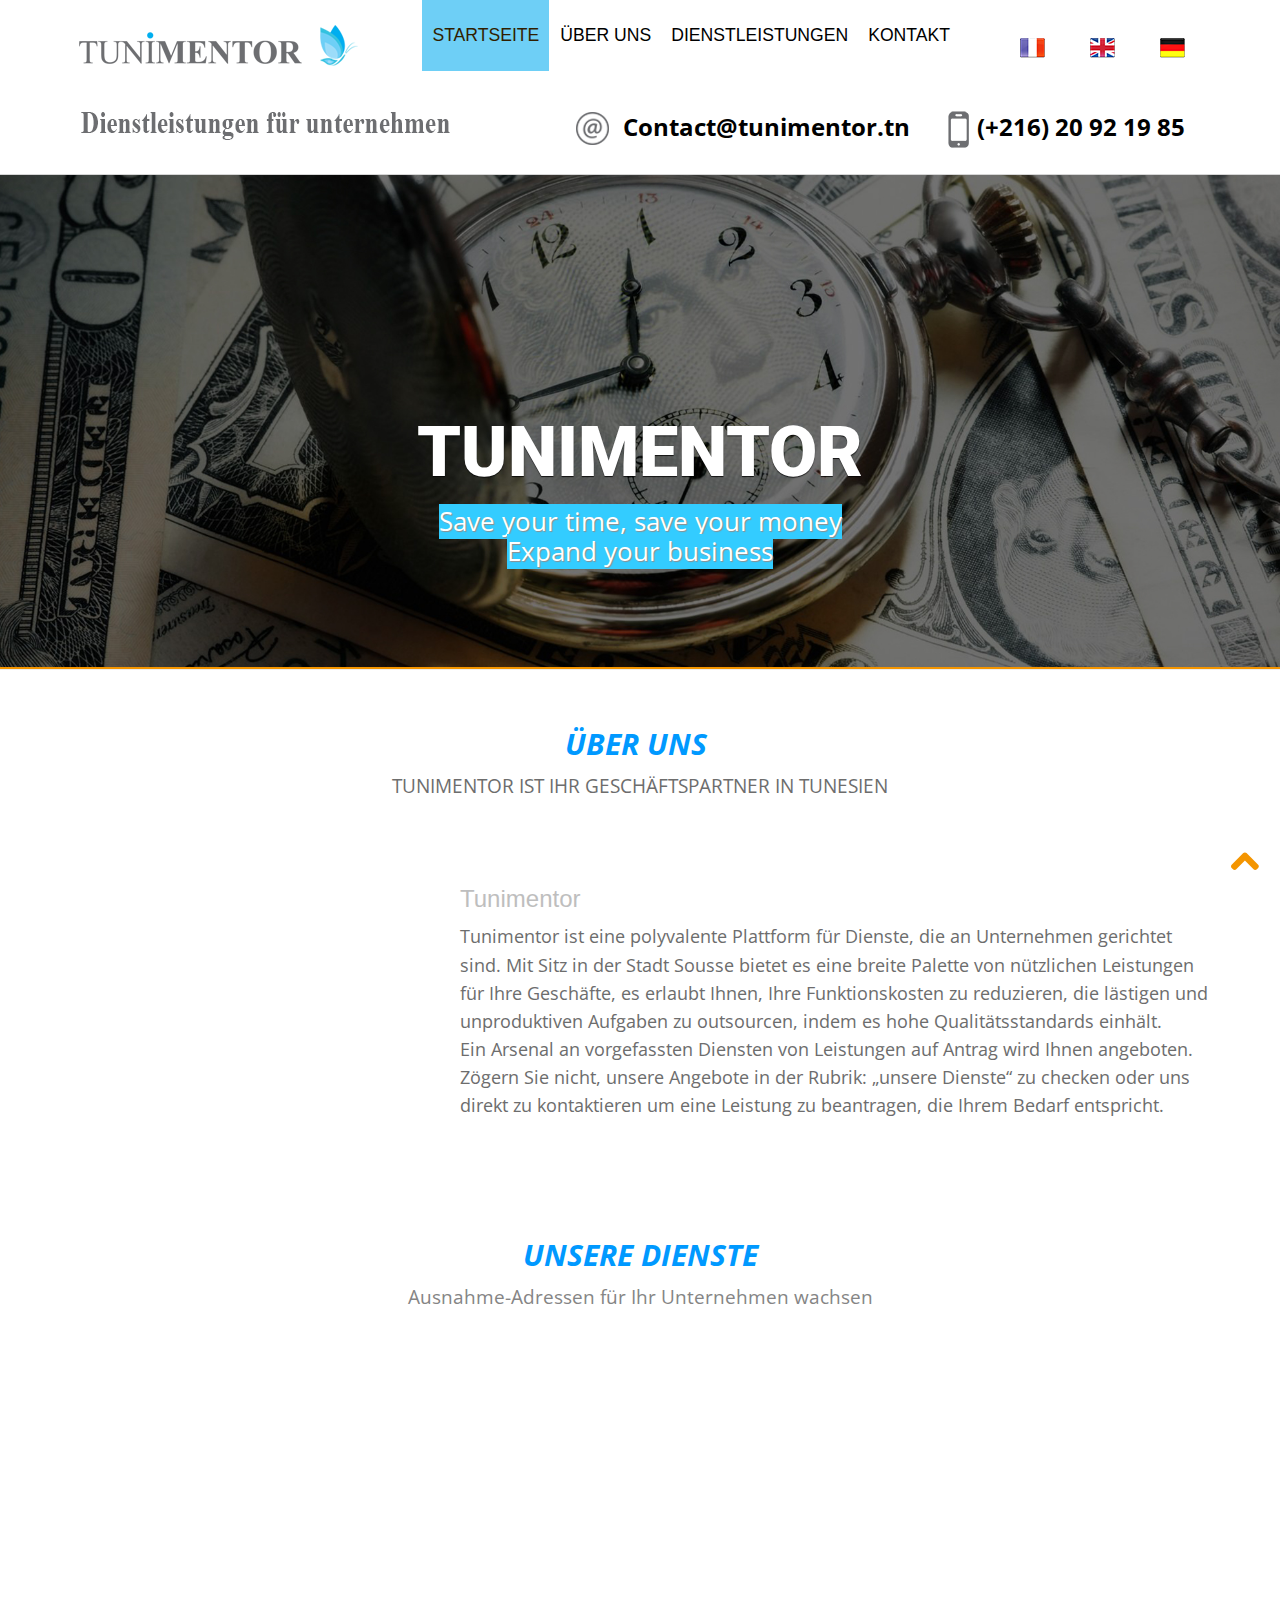
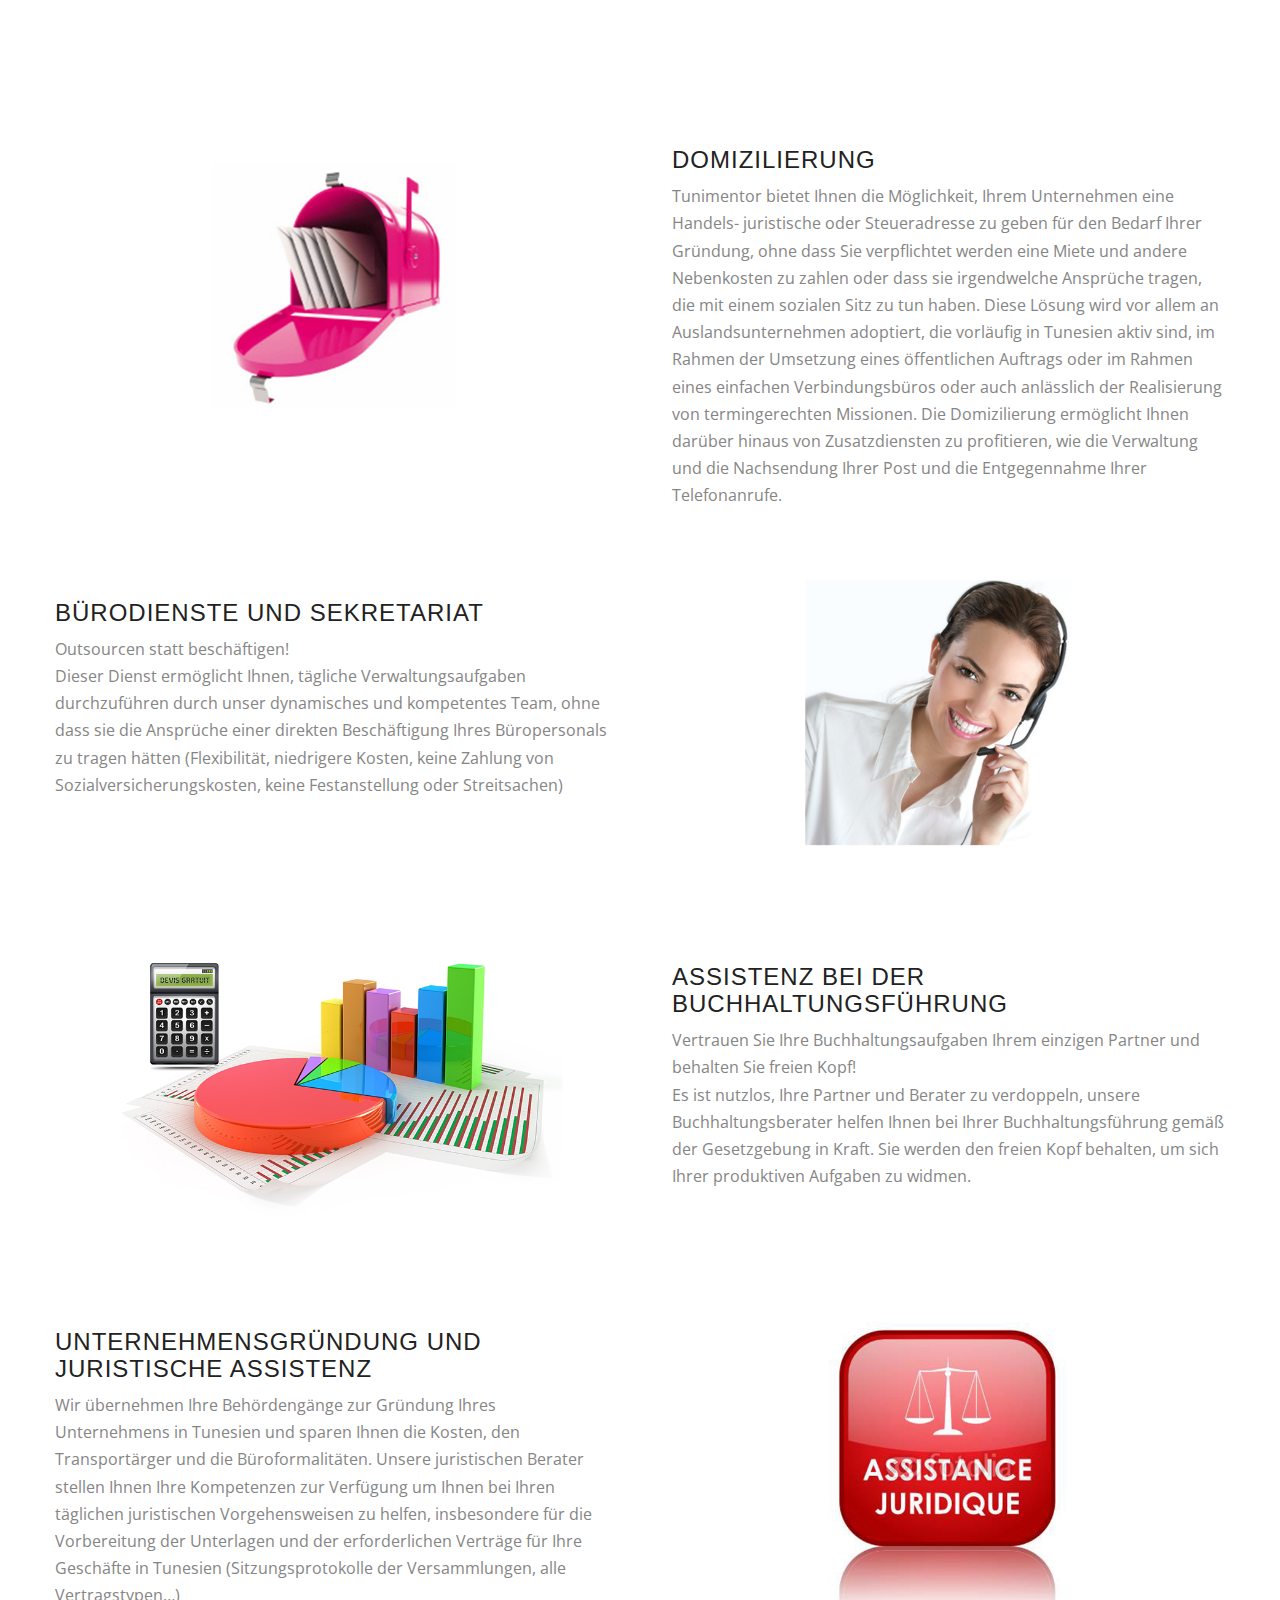
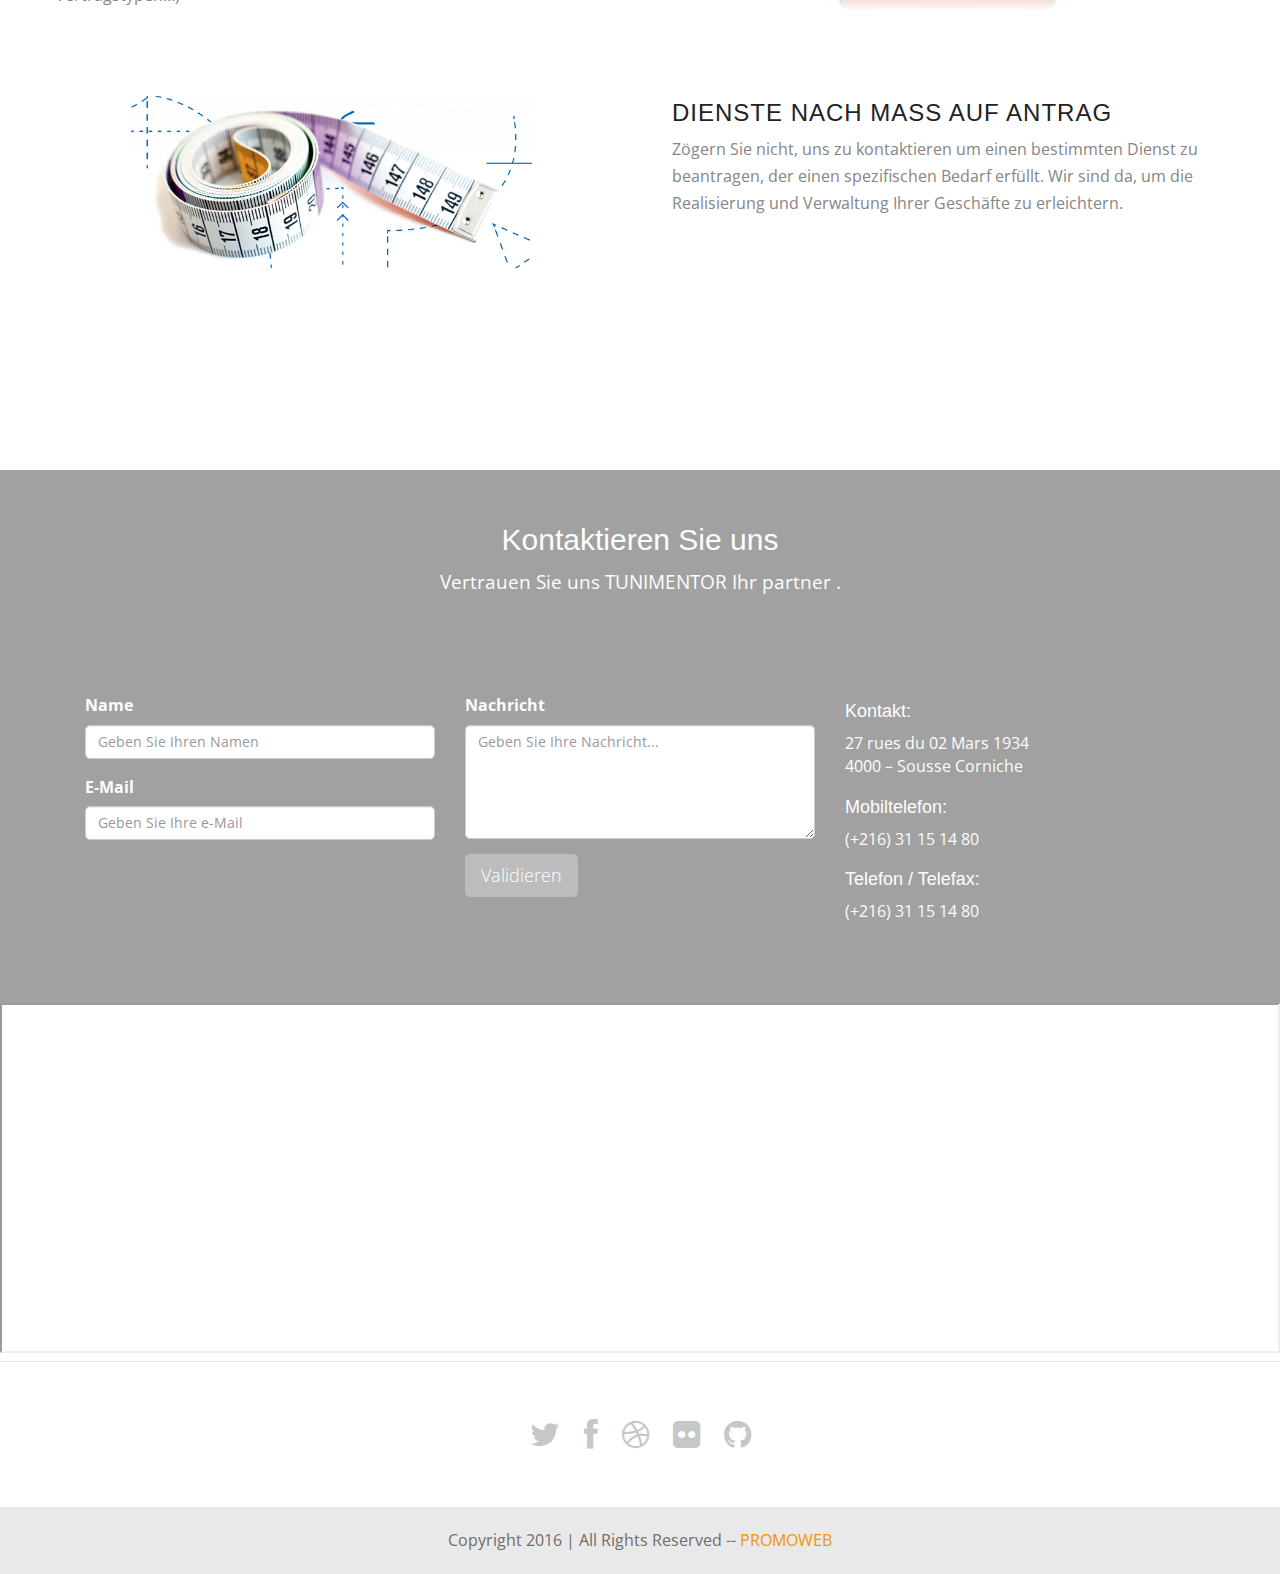
<file: index_deu.html>
<!doctype html>
<!--[if IE 7 ]>    <html lang="en-gb" class="isie ie7 oldie no-js"> <![endif]-->
<!--[if IE 8 ]>    <html lang="en-gb" class="isie ie8 oldie no-js"> <![endif]-->
<!--[if IE 9 ]>    <html lang="en-gb" class="isie ie9 no-js"> <![endif]-->
<!--[if (gt IE 9)|!(IE)]><!-->
<html lang="en-gb" class="no-js">
<!--<![endif]-->
<head>
<meta charset="utf-8">
<meta name="viewport" content="width=device-width, initial-scale=1, maximum-scale=1">
<!--[if lt IE 9]> 
    <meta http-equiv="X-UA-Compatible" content="IE=edge,chrome=1">
    <![endif]-->
<title>Tunimentor</title>
<meta name="description" content="">
<meta name="Promoweb" content="promoweb">
<!--[if lt IE 9]>
        <script src="http://html5shim.googlecode.com/svn/trunk/html5.js"></script>
    <![endif]-->
<!--[if lte IE 8]>
		<script type="text/javascript" src="http://explorercanvas.googlecode.com/svn/trunk/excanvas.js"></script>
	<![endif]-->
<link rel="stylesheet" href="css/bootstrap.min.css" />
<link rel="stylesheet" type="text/css" href="css/isotope.css" media="screen" />
<link rel="stylesheet" href="js/fancybox/jquery.fancybox.css" type="text/css" media="screen" />
<link href="css/animate.css" rel="stylesheet" media="screen">
<!-- Owl Carousel Assets -->
<link href="js/owl-carousel/owl.carousel.css" rel="stylesheet">
<link rel="stylesheet" href="css/styles.css" />
<!-- Font Awesome -->
<link href="font/css/font-awesome.min.css" rel="stylesheet">
<style type="text/css">
#a {
	background-color:#3CF;
}
#b {
	font-size: 70px !important;
}
#c {
	height: 350px !important;
}
</style>
</head>

<body>
<header class="header">
  <div class="container">
    <nav class="navbar navbar-inverse" role="navigation">
      <div class="navbar-header">
        <button type="button" id="nav-toggle" class="navbar-toggle" data-toggle="collapse" data-target="#main-nav"> <span class="sr-only">Toggle navigation</span> <span class="icon-bar"></span> <span class="icon-bar"></span> <span class="icon-bar"></span> </button>
        <a href="#" class="navbar-brand scroll-top logo"><b><img src="images/logo.png"  height="30"></b></a> </div>
      <!--/.navbar-header-->
      <div id="main-nav" class="collapse navbar-collapse">
        <ul class="nav navbar-nav" id="mainNav">
          <li class="active"><a href="#home" class="scroll-link">Accueil</a></li>
          <li><a href="#features" class="scroll-link" style="text-transform:uppercase">à propos</a></li>
        
          <li><a href="#services" class="scroll-link" style="text-transform:uppercase">Services</a></li>
          <li><a href="#contactUs" class="scroll-link" style="text-transform:uppercase">contact</a></li>
         
         
        </ul>
      </div>
      <!--/.navbar-collapse--> 
    </nav>
    <!--/.navbar--> 
  </div>
  <!--/.container--> 
</header>
<!--/.header-->


<header class="header">
  <div class="container">
    <nav class="navbar navbar-inverse" role="navigation">
      <div class="navbar-header">
        <button type="button" id="nav-toggle" class="navbar-toggle" data-toggle="collapse" data-target="#main-nav"> <span class="sr-only">Toggle navigation</span> <span class="icon-bar"></span> <span class="icon-bar"></span> <span class="icon-bar"></span> </button>
        <a href="#" class="navbar-brand scroll-top logo"><b><img src="images/logo.png"  height="30"></b></a> </div>
      <!--/.navbar-header-->
      <div id="main-nav" class="collapse navbar-collapse">
        <ul class="nav navbar-nav" id="mainNav">
          <li class="active"><a href="#home" class="scroll-link" style="text-transform:uppercase" >Startseite</a></li>
          <li><a href="#aboutUs" class="scroll-link" style="text-transform:uppercase">Über uns</a></li>
       
          <li><a href="#services" class="scroll-link" style="text-transform:uppercase">Dienstleistungen</a></li>
          <li><a href="#contactUs" class="scroll-link" style="text-transform:uppercase">Kontakt</a></li>
         
         <li style="margin-top:10px; margin-left:50px">
         <a href="index.html"> <img src="images/flag/2.png"></a>
          </li>
           <li style="margin-top:10px; margin-left:25px">
          <a href="index_an.html"><img src="images/flag/1.png"></a>
          </li>
           <li style="margin-top:10px; margin-left:25px">
         <a href="index_deu.html"> <img src="images/flag/3.png"></a>
          </li>
        </ul>
      </div>
      <!--/.navbar-collapse--> 
    </nav>
    <!--/.navbar--> 
  </div>
  
  
  
  
   <div class="container">
    <nav class="navbar navbar-inverse" role="navigation">
      <div class="navbar-header">
        <button type="button" id="nav-toggle" class="navbar-toggle" data-toggle="collapse" data-target="#main-nav"> <span class="sr-only">Toggle navigation</span> <span class="icon-bar"></span> <span class="icon-bar"></span> <span class="icon-bar"></span> </button>
       </div>
        <a href="#" class="navbar-brand scroll-top logo"><b><img src="images/logo3.png"  height="30"></b></a> 
      <!--/.navbar-header-->
      <div id="main-nav" class="collapse navbar-collapse">
        <ul class="nav navbar-nav" id="mainNav">
          
         <li><a href="#" class="scroll-link" style="font-size:24px"><b><img src="images/tel.PNG"> &nbsp;Contact@tunimentor.tn &nbsp;&nbsp;&nbsp;&nbsp;&nbsp;<img src="images/potable.PNG">&nbsp;(+216) 20 92 19 85</b></a></li>
         
         
        </ul>
      </div>
      <!--/.navbar-collapse--> 
    </nav>
    <!--/.navbar--> 
  </div>
  <!--/.container--> 
</header>



<div id="#top"></div>
<section id="home">
  <div class="banner-container"> <img src="images/banner-bg.jpg" alt="banner" />
    <div class="container banner-content">
      <div class="hero-text animated fadeInDownBig">
        <h1 class="responsive-headline" id="b">TUNIMENTOR</h1>
        <p><font id="a">Save your time, save your money <br/>
        Expand your business</font></p>
      </div>
      
      <!-- <a class="hero-button learn-more smoothscroll text-center" href="#features">Learn More</a>-->
     
    </div>
  </div>
</section>

<section id="aboutUs" class="page-section darkBg pDark">
  <div class="container">
    <div class="heading text-center"> 
      <!-- Heading -->
      <h2><strong><em style="text-transform: uppercase; color: #0099FF;">Über uns&nbsp;</em></strong></h2>
      <p style="text-transform:uppercase">Tunimentor ist Ihr Geschäftspartner in Tunesien</p>
    </div>
    <div class="row">
      <div class="col-md-4 mcbook" data-animated="bounceInLeft"> <img src="images/macbook.png" class="fitImage" alt="img" /> </div>
      <div class="col-md-8">
        <h3>Tunimentor</h3>
        <p>Tunimentor ist eine polyvalente Plattform für Dienste, die an Unternehmen gerichtet sind. Mit Sitz in der Stadt Sousse bietet es eine breite Palette von nützlichen Leistungen für Ihre Geschäfte, es erlaubt Ihnen, Ihre Funktionskosten zu reduzieren, die lästigen und unproduktiven Aufgaben zu outsourcen, indem es hohe Qualitätsstandards einhält. 
<br>
Ein Arsenal an vorgefassten Diensten von Leistungen auf Antrag wird Ihnen angeboten. Zögern Sie nicht, unsere Angebote in der Rubrik: „unsere Dienste“ zu checken oder uns direkt zu kontaktieren um eine Leistung zu beantragen, die Ihrem Bedarf entspricht.
 </p>
      </div>
    </div>
  </div>
  <!--/.container--> 
</section>
<section id="services" class="page-section">
  <div class="container">
    <div class="heading text-center"> 
      <!-- Heading -->
      <h2><strong><em style="text-transform: uppercase; color: #0099FF;">Unsere Dienste</em></strong></h2>
      <p>Ausnahme-Adressen für Ihr Unternehmen wachsen</p>
</div>
    <div class="row"> 
      
      <!-- item -->
      <div class="col-md-3 text-center"> <i><img src="images/services1.png"></i>
        <h3>Transparenz <span class="id-color"></span></h3>
        <p>Eine transparente Information ein klares Angebot detaillierte und respektiert.</p>
      </div>
      <!-- end: --> 
      
      <!-- item -->
      <div class="col-md-3 text-center"> <i><img src="images/services2.png"></i>
        <h3>Vertraulichkeit <span class="id-color"></span></h3>
        <p>Wir sind verpflichtet, die Vertraulichkeit Ihrer Informationen zu schützen.</p>
      </div>
      <!-- end: --> 
      
      <!-- item -->
      <div class="col-md-3 text-center"> <i><img src="images/services3.png"></i>
        <h3>Geschwindigkeit <span class="id-color"></span></h3>
        <p>Geschwindigkeit der Auferweckung des die Teile für die Domizilierung.</p>
      </div>
      <!-- end: --> 
      
      <!-- item -->
      <div class="col-md-3 text-center"> <i><img src="images/services5.png"></i>
        <h3>Rat <span class="id-color"></span></h3>
        <p>Ein Team, das mit Ihrer Verfügbarkeit und Ihren Bedürfnissen passt.</p>
      </div>
      <!-- end:--> 
    </div>
  </div>
  <!--/.container--> 
</section>



<section id="features">
  <div class="container">
    <div class="row feature design">
      <div class="six columns right">
        <h3>Domizilierung</h3>
        <p>Tunimentor bietet Ihnen die Möglichkeit, Ihrem Unternehmen eine Handels- juristische oder Steueradresse zu geben für den Bedarf Ihrer Gründung, ohne dass Sie verpflichtet werden eine Miete und andere Nebenkosten zu zahlen oder dass sie irgendwelche Ansprüche tragen, die mit einem sozialen Sitz zu tun haben.
Diese Lösung wird vor allem an Auslandsunternehmen adoptiert, die vorläufig in Tunesien aktiv sind, im Rahmen der Umsetzung eines öffentlichen Auftrags oder im Rahmen eines einfachen Verbindungsbüros oder auch anlässlich der Realisierung von termingerechten Missionen.
Die Domizilierung ermöglicht Ihnen darüber hinaus von Zusatzdiensten zu profitieren, wie die Verwaltung und die Nachsendung Ihrer Post und die Entgegennahme Ihrer Telefonanrufe.

 </p>
      </div>
      <div class="six columns feature-media left"> <img src="images/dom.png" alt=""> </div>
    </div>
    <div class="row feature responsive">
      <div class="six columns left">
        <h3>Bürodienste und Sekretariat </h3>
        <p>Outsourcen statt beschäftigen!<br>
Dieser Dienst ermöglicht Ihnen, tägliche Verwaltungsaufgaben durchzuführen durch unser dynamisches und kompetentes Team, ohne dass sie die Ansprüche einer direkten Beschäftigung Ihres Büropersonals zu tragen hätten (Flexibilität, niedrigere Kosten, keine Zahlung von Sozialversicherungskosten, keine Festanstellung oder Streitsachen)
 </p>
      </div>
      <div class="six columns feature-media right"> <img src="images/sec.png" alt=""> </div>
    </div>
    <div class="row feature cross-browser">
      <div class="six columns right">
        <h3>Assistenz bei der Buchhaltungsführung</h3>
        <p>Vertrauen Sie Ihre Buchhaltungsaufgaben Ihrem einzigen Partner und behalten Sie freien Kopf!<br>
Es ist nutzlos, Ihre Partner und Berater zu verdoppeln, unsere Buchhaltungsberater helfen Ihnen bei Ihrer Buchhaltungsführung gemäß der Gesetzgebung in Kraft. Sie werden den freien Kopf behalten, um sich Ihrer produktiven Aufgaben zu widmen.
      </div>
      
      <div class="six columns feature-media left"> <img src="images/feature-img-1.png" alt=""> </div>
    </div>
    <div class="row feature responsive">
      <div class="six columns left">
        <h3>Unternehmensgründung und juristische Assistenz</h3>
        <p>Wir übernehmen Ihre Behördengänge zur Gründung Ihres Unternehmens in Tunesien und sparen Ihnen die Kosten, den Transportärger und die Büroformalitäten. Unsere juristischen Berater stellen Ihnen Ihre Kompetenzen zur Verfügung um Ihnen bei Ihren täglichen  juristischen Vorgehensweisen zu helfen, insbesondere für die Vorbereitung der Unterlagen und der erforderlichen Verträge für Ihre Geschäfte in Tunesien (Sitzungsprotokolle der Versammlungen, alle Vertragstypen…)
 </p>
      </div>
      <div class="six columns feature-media right"> <img src="images/feature-img-2.png" alt=""> </div>
    </div>
    <div class="row feature cross-browser">
      <div class="six columns right">
        <h3>Dienste nach Maß auf Antrag </h3>
        <p>Zögern Sie nicht, uns zu kontaktieren um einen bestimmten Dienst zu beantragen, der einen spezifischen Bedarf erfüllt. Wir sind da, um die Realisierung und Verwaltung Ihrer Geschäfte zu erleichtern.<br>
</p>
      </div>
      
      
      <div class="six columns feature-media left"> <img src="images/feature-img-3.png" alt=""> </div>
    </div>
  </div>
</section>





<section id="contactUs" class="contact-parlex">
  <div class="parlex-back">
    <div class="container">
      <div class="row">
        <div class="heading text-center"> 
          <!-- Heading -->
          <h2>Kontaktieren Sie uns</h2>
          <p>Vertrauen Sie uns
TUNIMENTOR
Ihr partner

.</p>
        </div>
      </div>
      <div class="row mrgn30">
        <form method="post" action="" id="contactfrm" role="form">
          <div class="col-sm-4">
            <div class="form-group">
              <label for="name">Name</label>
              <input type="text" class="form-control" name="name" id="name" placeholder="Geben Sie Ihren Namen" title="Please enter your name (at least 2 characters)">
            </div>
            <div class="form-group">
              <label for="email">E-Mail</label>
              <input type="email" class="form-control" name="email" id="email" placeholder="Geben Sie Ihre e-Mail" title="Please enter a valid email address">
            </div>
          </div>
          <div class="col-sm-4">
            <div class="form-group">
              <label for="comments">Nachricht</label>
              <textarea name="comment" class="form-control" id="comments" cols="3" rows="5" placeholder="Geben Sie Ihre Nachricht..." title="Please enter your message (at least 10 characters)"></textarea>
            </div>
            <button name="submit" type="submit" class="btn btn-lg btn-primary" id="submit">Validieren</button>
            <div class="result"></div>
          </div>
        </form>
        <div class="col-sm-4">
          <h4>Kontakt:</h4>
          <address>
          27 rues du 02 Mars 1934<br>
4000 – Sousse Corniche

          </address>
          <h4>Mobiltelefon:</h4>
          <address>
         (+216) 31 15 14 80<br>
          </address>
           <h4>Telefon  / Telefax:</h4>
          <address>
         (+216) 31 15 14 80<br>
          </address>
        </div>
      </div>
    </div>
    <!--/.container--> 
  </div>
</section>
<section class="maps">
  <iframe src="https://www.google.com/maps/d/embed?mid=zqozXVaTHXnY.kvc6Lit2jwO8&z=16" width="100%" height="350" id="c"></iframe>
</section>
<footer>
  <div class="container">
    <div class="social text-center"> <a href="#"><i class="fa fa-twitter"></i></a> <a href="#"><i class="fa fa-facebook"></i></a> <a href="#"><i class="fa fa-dribbble"></i></a> <a href="#"><i class="fa fa-flickr"></i></a> <a href="#"><i class="fa fa-github"></i></a> </div>
    <div class="clear"></div>
    <!--CLEAR FLOATS--> 
  </div>
</footer>
<!--/.page-section-->
<section class="copyright">
  <div class="container">
    <div class="row">
      <div class="col-sm-12 text-center"> Copyright 2016 | All Rights Reserved --  <a href="http://promoweb.tn">PROMOWEB</a> </div>
    </div>
    <!-- / .row --> 
  </div>
</section>
<a href="#top" class="topHome"><i class="fa fa-chevron-up fa-2x"></i></a> 

<!--[if lte IE 8]><script src="//ajax.googleapis.com/ajax/libs/jquery/1.11.0/jquery.min.js"></script><![endif]--> 
<script src="js/modernizr-latest.js"></script> 
<script src="js/jquery-1.8.2.min.js" type="text/javascript"></script> 
<script src="js/bootstrap.min.js" type="text/javascript"></script> 
<script src="js/jquery.isotope.min.js" type="text/javascript"></script> 
<script src="js/fancybox/jquery.fancybox.pack.js" type="text/javascript"></script> 
<script src="js/jquery.nav.js" type="text/javascript"></script> 
<script src="js/jquery.fittext.js"></script> 
<script src="js/waypoints.js"></script> 
<script src="js/custom.js" type="text/javascript"></script> 
<script src="js/owl-carousel/owl.carousel.js"></script>
</body>
</html>
</file>
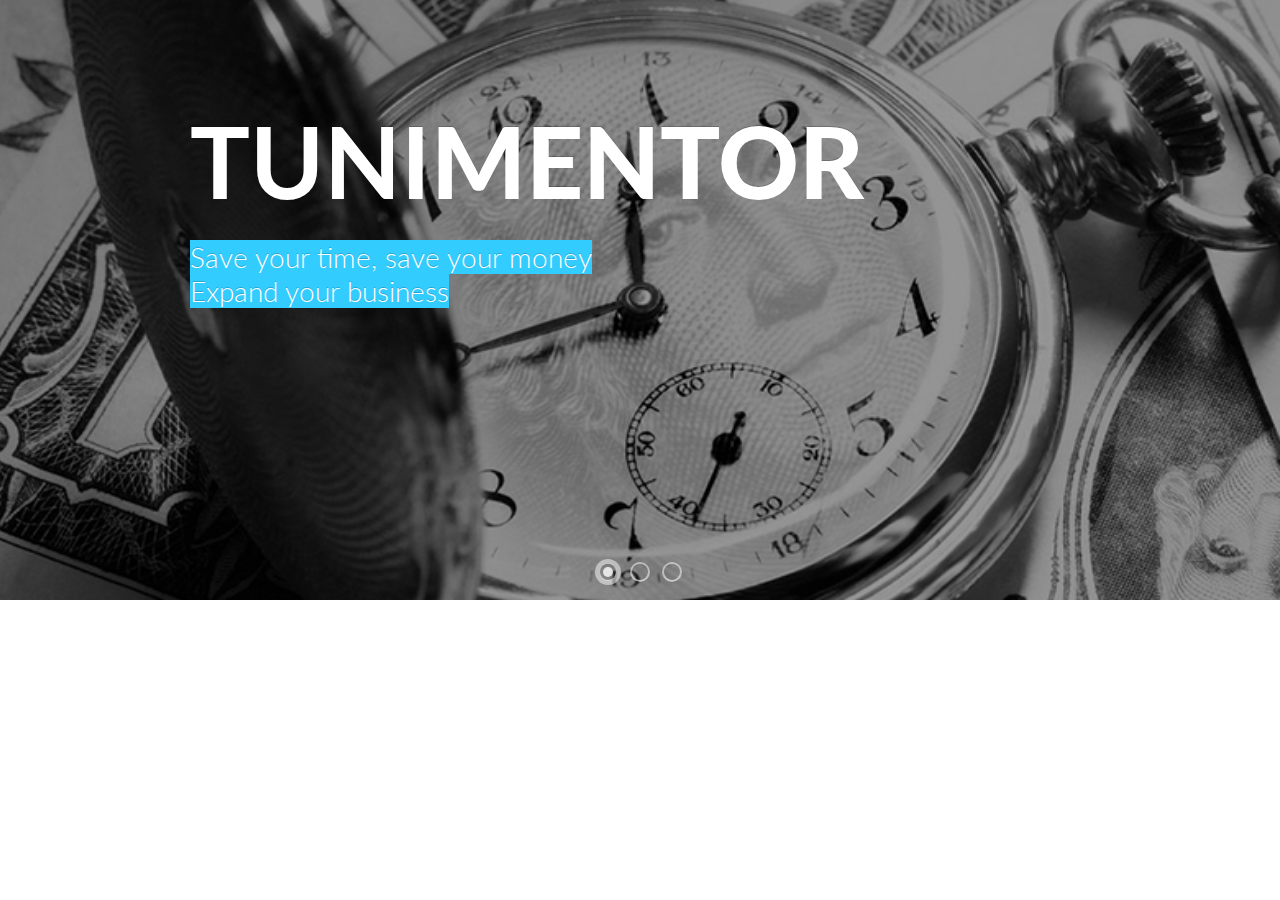
<file: FullscreenSlitSlider/FullscreenSlitSlider/index2.html>
<!DOCTYPE html>
<html lang="en">
    <head>
		<meta charset="UTF-8" />
        <meta http-equiv="X-UA-Compatible" content="IE=edge,chrome=1"> 
        <title>Fullscreen Slit Slider with CSS3 and jQuery</title>
        <meta name="viewport" content="width=device-width, initial-scale=1.0"> 
        <meta name="description" content="Fullscreen Slit Slider with CSS3 and jQuery" />
        <meta name="keywords" content="slit slider, plugin, css3, transitions, jquery, fullscreen, autoplay" />
        <meta name="author" content="Codrops" />
        <link rel="shortcut icon" href="../favicon.ico"> 
		<link rel="stylesheet" type="text/css" href="css/demo.css" />
        <link rel="stylesheet" type="text/css" href="css/style.css" />
        <link rel="stylesheet" type="text/css" href="css/custom.css" />
		<script type="text/javascript" src="js/modernizr.custom.79639.js"></script>
		<noscript>
			<link rel="stylesheet" type="text/css" href="css/styleNoJS.css" />
		</noscript>
        <style type="text/css">
#a {
	background-color:#3CF;
}
</style>
    </head>
    <body>
        
        <div class="container demo-2">
		
			<!-- Codrops top bar --><!--/ Codrops top bar -->

            

            <div id="slider" class="sl-slider-wrapper">

				<div class="sl-slider">
				
					<div class="sl-slide" data-orientation="horizontal" data-slice1-rotation="-25" data-slice2-rotation="-25" data-slice1-scale="2" data-slice2-scale="2">
						<div class="sl-slide-inner">
							<div class="bg-img bg-img-1"></div>
							<h2>TUNI<b>MENTOR</b></h2>
							<blockquote><p><font id="a">Save your time, save your money <br/>
        Expand your business</font></blockquote>
						</div>
					</div>
					
					<div class="sl-slide" data-orientation="vertical" data-slice1-rotation="10" data-slice2-rotation="-15" data-slice1-scale="1.5" data-slice2-scale="1.5">
						<div class="sl-slide-inner">
							<div class="bg-img bg-img-2"></div>
							<h2>TUNI<b>MENTOR</b></h2>
							<blockquote><p><font id="a">Save your time, save your money <br/>
        Expand your business</font></blockquote>
						</div>
					</div>
					
					<div class="sl-slide" data-orientation="horizontal" data-slice1-rotation="3" data-slice2-rotation="3" data-slice1-scale="2" data-slice2-scale="1">
						<div class="sl-slide-inner">
							<div class="bg-img bg-img-3"></div>
							<h2>TUNI<b>MENTOR</b></h2>
							<blockquote><p><font id="a">Save your time, save your money <br/>
        Expand your business</font></blockquote>
						</div>
					</div>
					
					
					
					

				<nav id="nav-dots" class="nav-dots">
					<span class="nav-dot-current"></span>
					<span></span>
					<span></span>
					
				</nav>

			</div><!-- /slider-wrapper --></div>
		<script type="text/javascript" src="http://ajax.googleapis.com/ajax/libs/jquery/1.8.2/jquery.min.js"></script>
		<script type="text/javascript" src="js/jquery.ba-cond.min.js"></script>
		<script type="text/javascript" src="js/jquery.slitslider.js"></script>
		<script type="text/javascript">	
			$(function() {
			
				var Page = (function() {

					var $nav = $( '#nav-dots > span' ),
						slitslider = $( '#slider' ).slitslider( {
							onBeforeChange : function( slide, pos ) {

								$nav.removeClass( 'nav-dot-current' );
								$nav.eq( pos ).addClass( 'nav-dot-current' );

							}
						} ),

						init = function() {

							initEvents();
							
						},
						initEvents = function() {

							$nav.each( function( i ) {
							
								$( this ).on( 'click', function( event ) {
									
									var $dot = $( this );
									
									if( !slitslider.isActive() ) {

										$nav.removeClass( 'nav-dot-current' );
										$dot.addClass( 'nav-dot-current' );
									
									}
									
									slitslider.jump( i + 1 );
									return false;
								
								} );
								
							} );

						};

						return { init : init };

				})();

				Page.init();

				/**
				 * Notes: 
				 * 
				 * example how to add items:
				 */

				/*
				
				var $items  = $('<div class="sl-slide sl-slide-color-2" data-orientation="horizontal" data-slice1-rotation="-5" data-slice2-rotation="10" data-slice1-scale="2" data-slice2-scale="1"><div class="sl-slide-inner bg-1"><div class="sl-deco" data-icon="t"></div><h2>some text</h2><blockquote><p>bla bla</p><cite>Margi Clarke</cite></blockquote></div></div>');
				
				// call the plugin's add method
				ss.add($items);

				*/
			
			});
		</script>
	</body>
</html>
</file>
<file: css/isotope.css>
/* Start: Recommended Isotope styles */

/**** Isotope Filtering ****/

.isotope-item {
  z-index: 2;
  border: 1px solid #FFAD00;
padding: 5px;
background: #FFE4A9;
}

.isotope-hidden.isotope-item {
  pointer-events: none;
  z-index: 1;
}

/**** Isotope CSS3 transitions ****/

.isotope,
.isotope .isotope-item {
  -webkit-transition-duration: 0.8s;
     -moz-transition-duration: 0.8s;
      -ms-transition-duration: 0.8s;
       -o-transition-duration: 0.8s;
          transition-duration: 0.8s;
}

.isotope {
  -webkit-transition-property: height, width;
     -moz-transition-property: height, width;
      -ms-transition-property: height, width;
       -o-transition-property: height, width;
          transition-property: height, width;
}

.isotope .isotope-item {
  -webkit-transition-property: -webkit-transform, opacity;
     -moz-transition-property:    -moz-transform, opacity;
      -ms-transition-property:     -ms-transform, opacity;
       -o-transition-property:         top, left, opacity;
          transition-property:         transform, opacity;
}

/**** disabling Isotope CSS3 transitions ****/

.isotope.no-transition,
.isotope.no-transition .isotope-item,
.isotope .isotope-item.no-transition {
  -webkit-transition-duration: 0s;
     -moz-transition-duration: 0s;
      -ms-transition-duration: 0s;
       -o-transition-duration: 0s;
          transition-duration: 0s;
}

/* End: Recommended Isotope styles */



/* disable CSS transitions for containers with infinite scrolling*/
.isotope.infinite-scrolling {
  -webkit-transition: none;
     -moz-transition: none;
      -ms-transition: none;
       -o-transition: none;
          transition: none;
}



/**** Isotope styles ****/

/* required for containers to inherit vertical size from window */
/*html,
body {
  height: 100%;
}*/

#container {
  border: 1px solid #666;
  padding: 5px;
  margin-bottom: 20px;
}

.element {
  width: 110px;
  height: 110px;
  margin: 5px;
  float: left;
  overflow: hidden;
  position: relative;
  background: #888;
  color: #222;
  -webkit-border-top-right-radius: 1.2em;
      -moz-border-radius-topright: 1.2em;
          border-top-right-radius: 1.2em;
}

.element.alkali          { background: #F00; background: hsl(   0, 100%, 50%); }
.element.alkaline-earth  { background: #F80; background: hsl(  36, 100%, 50%); }
.element.lanthanoid      { background: #FF0; background: hsl(  72, 100%, 50%); }
.element.actinoid        { background: #0F0; background: hsl( 108, 100%, 50%); }
.element.transition      { background: #0F8; background: hsl( 144, 100%, 50%); }
.element.post-transition { background: #0FF; background: hsl( 180, 100%, 50%); }
.element.metalloid       { background: #08F; background: hsl( 216, 100%, 50%); }
.element.other.nonmetal  { background: #00F; background: hsl( 252, 100%, 50%); }
.element.halogen         { background: #F0F; background: hsl( 288, 100%, 50%); }
.element.noble-gas       { background: #F08; background: hsl( 324, 100%, 50%); }


.element * {
  position: absolute;
  margin: 0;
}

.element .symbol {
  left: 0.2em;
  top: 0.4em;
  font-size: 3.8em;
  line-height: 1.0em;
  color: #FFF;
}
.element.large .symbol {
  font-size: 4.5em;
}

.element.fake .symbol {
  color: #000;
}

.element .name {
  left: 0.5em;
  bottom: 1.6em;
  font-size: 1.05em;
}

.element .weight {
  font-size: 0.9em;
  left: 0.5em;
  bottom: 0.5em;
}

.element .number {
  font-size: 1.25em;
  font-weight: bold;
  color: hsla(0,0%,0%,.5);
  right: 0.5em;
  top: 0.5em;
}

.variable-sizes .element.width2 { width: 230px; }

.variable-sizes .element.height2 { height: 230px; }

.variable-sizes .element.width2.height2 {
  font-size: 2.0em;
}

.element.large,
.variable-sizes .element.large,
.variable-sizes .element.large.width2.height2 {
  font-size: 3.0em;
  width: 350px;
  height: 350px;
  z-index: 100;
}

.clickable .element:hover {
  cursor: pointer;
}

.clickable .element:hover h3 {
  text-shadow:
    0 0 10px white,
    0 0 10px white
  ;
}

.clickable .element:hover h2 {
  color: white;
}
</file>
<file: css/styles.css>
/*
Theme Name: Dark Touch 
Author URI: http://webthemez.com/
Description: This theme is a best responsive web template. It would be great for a corporate websites, business websites, personal blog.
License: Free to use for personal and commercial, but you need to place back link in the bottom of the template.
*/

@import url(http://fonts.googleapis.com/css?family=Open+Sans:400,700,600);
@import url(http://fonts.googleapis.com/css?family=Roboto:400,700,900);

* {
    margin: 0;
    padding: 0;
    font-family: 'Open Sans', sans-serif;
}

body {
    height: 100%;
    font-family: 'Open Sans', sans-serif;
    font-size: 16px;
    line-height: 1.7;
    color: #666666;
    -webkit-font-smoothing: antialiased;
    -webkit-text-size-adjust: 100%;
    background: #fff;
    transition: all 0.3s linear;
    -webkit-transition: all 0.3s linear;
    -moz-transition: all 0.3s linear;
    -o-transition: all 0.3s linear;
}

::selection {
    color: #fff;
    background: #f49500;
}

::-moz-selection {
    color: #fff;
    background: #f49500;
}

p {
    color: #858585;
    margin: 0 0 1em !important;
}

h1, h2, h3, h4, h5, h6 {
}

.fitImage {
    max-width: 100%;
    vertical-align: middle;
    display: inline-block;
}

.animated {
  /* -webkit-animation-duration: 1s; */
    animation-duration: 1s;
    -webkit-animation-delay: 0s;
    animation-delay: 0s;
}

.mcbook {
    opacity: 0;
}

.show {
    opacity: 1;
}

.pDark p {
    color: #6D6D6D;
}

#services .circle:hover {
    transform: rotate(360deg);
    -webkit-transform: rotate(360deg);
    -moz-transform: rotate(360deg);
    -o-transform: rotate(360deg);
    -ms-transform: rotateY(360deg);
    transition: all 0.2s linear 0s;
    -webkit-transition: all 0.2s linear 0s;
    -moz-transition: all 0.2s linear 0s;
    -o-transition: all 0.2s linear 0s;
}

.pDark h3 {
    color: #BEBEBE;
}

.btn {
    background: #f49500;
}

.btn:hover {
    background: #145AC4;
}

.btn, .form-control, .team-socials i {
    border-radius: 5px !important;
}

.button-outline {
    -webkit-font-smoothing: antialiased;
    display: inline-block;
    vertical-align: middle;
    zoom: 1;
    color: #fff;
    padding: 10px 25px;
    border: 2px solid #fff;
    border-radius: 0px;
    font-size: 16px;
    font-weight: 400;
    background: rgba(255,255,255,0.15);
}

.button-outline:hover {
    color: #fff;
    background: rgba(255,255,255,0.35);
}

a {
    color: #f49500;
    text-decoration: none;
    text-shadow: none;
    -webkit-transition: all 0.2s linear;
    -moz-transition: all 0.2s linear;
    -ms-transition: all 0.2s linear;
    -o-transition: all 0.2s linear;
    transition: all 0.2s linear;
}

a:hover {
	color: #0099FF;
	text-decoration: none;
}

.btn {
    border: 0px;
    border-radius: 0px;
}

.btn-primary {
    background: #f49500;
}

.form-control {
    border-radius: 0px;
}

.mrgn30 {
    margin: 30px 0;
}

.copyright {
    color: #6D6D6D;
    background: #E9E9E9;
    padding: 20px 0;
}

#top {
    position: relative;
}

.topHome {
    position: fixed;
    bottom: 20px;
    right: 20px;
    z-index: 5;
}
/* Header 
----------------------------------------------*/
#section-top {
    background: #4E4E4E;
}

#section-top ul {
    margin: 0;
    padding: 0;
    list-style: none;
    float: right;
}

#section-top ul li {
    display: inline-block;
}

#section-top ul li a {
    border-radius: 2px;
    display: inline-block;
    height: 35px;
    line-height: 35px;
    width: 35px;
    text-align: center;
}

#section-top .region-top-first {
    float: right;
}

.header {
    position: fixed;
    width: 100%;
    background: #FFF;
    z-index: 50;
    border-radius: 0;
    top: 0px;
    border-bottom: 1px solid #D6D6D6;
}

.navbar-inverse {
    background: transparent;
}

.navbar-inverse .navbar-toggle {
    border-color: #f49500;
    background-color: #f49500;
}

.navbar-inverse .navbar-toggle .icon-bar {
        /*background-color: #f49500;*/
    ;
}

.navbar-inverse .navbar-toggle:hover, .navbar-inverse .navbar-toggle:focus {
    background: #f49500;
}

.navbar-inverse .navbar-nav > li > a:hover, .navbar-inverse .navbar-nav > li > a:focus {
    color: #311E00;
}

.navbar-inverse .navbar-toggle:hover .icon-bar {
    background: #fff;
}

.navbar-toggle {
}

.hero-text {
    color: #676e73;
    width: 83%;
    text-align: center;
    margin: 10% auto 24px auto;
}

.hero-text p {
    font: 16px/30px 'opensans-regular', sans-serif;
    padding: 0;
    margin: 12px 8% 0;
    text-shadow: 0px 1px 2px rgba(0, 0, 0, .2);
}
/*.carousel-inner*/
#myCarousel {
    margin-top: 50px;
    border-bottom: 4px solid #f49500;
}

.carousel-inner > .item {
}

.carousel-caption {
    padding: 0px;
    bottom: 40%;
    display: block;
    height: 80px;
}

.carousel-caption h1 {
    font-size: 45px;
    padding: 10px 15px;
    background: rgba(128, 180, 33, 0.80);
    color: #FFFFFF;
    text-shadow: none;
    font-weight: bold;
    display: inline-block;
}

.carousel-caption h3 {
    font-size: 30px;
    color: #1C4604;
    font-weight: bold;
    text-shadow: #fff 1px 1px 1px;
}

.actionPanel {
    padding: 25px 0;
    background: #f49500;
}

.actionPanel h3 {
    margin: 0px;
}

.circle {
    background: #f49500;
    height: 90px;
    width: 90px;
    border-radius: 95px;
    color: #fff;
    line-height: 90px !important;
}

#section-strapline {
    background: #f00bfff;
    line-height: 42px;
    clear: both;
}
/*----Nav ----*/
.header .navbar-brand {
    float: left;
    padding: 16px 15px;
    line-height: 18px;
    height: 50px;
    /*color:#f49500;*/
    ;
}

.navbar-brand b {
    color: #000;
    font-family: 'Roboto', sans-serif;
    font-weight: 900;
}

.logo {
    font-size: 2.2em;
    text-shadow: none;
    margin: 8px 0 0 0;
}

.logo:hover {
    color: #5A5A5A;
}

.header .navbar {
    margin: 0;
    background: transparent;
    border: 0;
}

.navbar-inverse .navbar-nav > li > a {
    color: #fff;
    font-size: 1.2em;
    line-height: normal;
    margin: 17px;
    padding: 6px 10px !important;
    border-radius: 5px;
    font-family: 'Oswald', sans-serif;
    font-weight: 400;
}

.navbar-inverse .navbar-nav > .active > a, .navbar-inverse .navbar-nav > .active > a:hover, .navbar-inverse .navbar-nav > .active > a:focus {
    color: #311E00;
    background: none;
}

.navbar-inverse .navbar-nav > .active {
    border: 1px solid #fff;
    border-top: none;
    border-bottom: none;
    background: #6ecff6;
}

.navbar-nav > li:hover > a {
    color: #fff;
}

.header .navbar-nav > li > a {
    padding: 25px 18px;
}

.page-section {
    width: 100%;
    height: auto;
    padding: 35px 0;
}

.noPadd {
    padding: 0;
}

.page-section h1 {
    font-size: 3.5em;
    margin: 90px 0 30px;
    line-height: 1.2em;
}

.page-section h1 span {
    font-weight: 200;
}

.page-section h2 {
	color: #0099FF;
}

.page-section p {
    font-size: 1.1em;
    line-height: 1.6em;
}

.darkBg {
    background: #FFF;
}

.darkBg .fa {
    color: #f49500;
}
/*--- Banner ----*/
.banner-container {
    width: 100%;
    position: relative;
    padding: 0px;
    box-shadow: 0px 0px 1px rgba(0,0,0,0.4);
    /*background: url("../images/banner-bg.jpg") no-repeat;*/
    background-size: 100% 100%;
    background-size: cover;
    margin-top: 60px;
    position: relative;
    border-bottom: 2px #f49500 solid;
}

.banner-container > img {
    width: 100%; 
}

.banner-content {
    position: absolute;
    z-index: 3;
    top: 0px;
    left: 0px;
    right: 0px;
}

.hero-text h1 {
    color: #fff;
    font-size: 6.5em;
    margin: 2% 0 30px;
    line-height: 1.2em;
    font-family: 'Roboto', sans-serif;
    text-shadow: 1px 1px 1px #8F8F8F;
    font-weight: 900;
    font-size: 48px;
    margin: 350px 0 13px;
    text-transform: uppercase;
    text-shadow: 0 1px 1px rgba(0, 0, 0, 0.8);
}

.hero-text p {
    font-size: 1.6em;
    color: #fff;
    font-style: normal;
    font-family: 'Roboto', sans-serif;
    text-shadow: 1px 1px 1px #8F8F8F;
}

.hero-button {
    text-align: center;
    background: rgba(255, 255, 255, 0.36);
    border: 1px solid #fff;
    padding: 20px;
    display: inline-block;
    margin: 0 auto;
    clear: left;
    width: auto;
}

.hero-img {
    text-align: center;
    margin: 10% auto 24px auto;
}

.da-slider {
    margin: 0 auto !important;
}

.sub-heading {
    padding: 15px 0;
}

.sub-heading h2 {
    font-size: 18px;
    margin: 15px 0 8px !important;
}

.sub-heading p {
    color: #5A5A5A;
}

.heading {
    padding: 3px 10px;
    padding-bottom: 15px;
    margin-bottom: 30px;
    display: block;
}

.heading p {
    font-size: 1.2em;
}

.pdingBtm30 {
    padding-bottom: 30px;
}

.da-arrows span:after {
    width: 25px;
    height: 37px;
}

.da-arrows span {
    position: absolute;
    top: 50%;
    height: 34px;
    width: 34px;
    border-radius: 60px;
    background: none;
}

.da-dots span {
    display: inline-block;
    position: relative;
    width: 16px;
    height: 16px;
    border-radius: 50%;
    background: rgba(255, 255, 255, 0.13);
    margin: 3px;
    cursor: pointer;
    box-shadow: 1px 1px 1px rgba(0,0,0,0.1) inset, 1px 1px 1px rgba(255,255,255,0.1);
    border: 2px solid #f49500;
}

img, video, iframe, embed, object {
    max-width: 100%;
    height: auto;
}
/* Features
    -------------------------------------------------*/
#features {
    background: #fff;
    padding-top: 35px;
    padding-bottom: 25px;
    overflow: hidden;
}

#features .feature {
    margin-top: 30px;
    margin-bottom: 54px;
}

#features .right {
    padding-left: 32px;
    float: right;
}

#features .left {
    padding-right: 32px;
    float: left;
}

#features h3 {
    font: 18px/34px;
    text-transform: uppercase;
    letter-spacing: 1px;
    color: #222;
}

.fluid-video-wrapper {
    margin-top: 18px;
}

#features .left {
    padding-right: 32px;
    float: left;
}

#features .right {
    padding-left: 32px;
    float: right;
}

.row .six {
    width: 50%;
}
/* Services
    -------------------------------------------------*/
.grid .text-content {
    padding-left: 35%;
}

.grid .text-content {
    display: block;
    padding-left: 19%;
    padding-right: 8%;
}

.grid .grid-item {
}

.grid .text-content h5 {
    font-weight: bold;
}

.grid .grid-item .item-content {
    display: block;
    outline: none;
    text-decoration: none;
    padding: 20px 0;
}

.item-content .fa {
    position: absolute;
    color: #646464;
    font-size: 4.5em;
    top: 36px;
}
/* Team
    ---------------------------------------------------*/
.team-member {
    margin-bottom: 15px;
}

.member-img {
    overflow: hidden;
    border: 1px solid #FFAD00;
    padding: 5px;
}

.team-member .member-img img {
    max-width: 250px;
    margin: 0 auto;
}

.team-member h4 {
    font-size: 19px;
    line-height: 32px;
    margin: 10px 0 0;
    text-align: center;
}

.team-member .pos {
    display: block;
    margin: 0;
    text-align: center;
}

.team-member .contact a {
    padding: 0 8px;
}

.team-socials a {
    background: white;
    padding: 7px 0;
    margin: 2px;
}

#contactUs {
    /*background: #f49500;*/;
}

#contactUs .btn {
    background: rgba(255, 255, 255, 0.29);
}

.descrition {
    min-height: 90px;
    /*text-align: center;*/
    /*border-bottom: 1px solid #dadde2;*/
    padding: 5px 15px;
}

.team-member {
    padding-top: 5px;
}

.team-socials {
    margin: 15px 0;
    opacity: 0;
    text-align: center;
}

.team-member:hover .team-socials {
    opacity: 1;
    -webkit-transition: all 1s ease;
    -moz-transition: all 1s ease;
    -ms-transition: all 1s ease;
    -o-transition: all 1s ease;
    transition: all 1s ease;
}

.team-socials i {
    width: 35px;
    height: 35px;
    position: relative;
    display: inline-block;
    text-align: center;
    font-size: 18px;
}
/* ------- */

.isotopeWrapper article {
    margin-bottom: 30px;
}

#portfolio {
    background: #000;
}

#portfolio img {
    width: 100%;
}

#portfolio article p {
    margin-bottom: 1.45em;
        /*set next row on the baseline*/
    ;
}

nav#filter {
    margin-bottom: 1.5em;
}

nav#filter li {
    display: inline-block;
    margin: 0 0 0 5px;
}

nav#filter a {
    padding: 4px 12px;
    line-height: 20px;
    border: 1px solid #f49500;
    text-decoration: none;
}

.current {
    background: #f49500;
    color: #fff;
}

.portfolio-items article img {
    width: 100%;
}

.portfolio-item {
    display: block;
    position: relative;
    -webkit-transition: all 0.2s ease-in-out;
    -moz-transition: all 0.2s ease-in-out;
    -o-transition: all 0.2s ease-in-out;
    transition: all 0.2s ease-in-out;
}

.portfolio-item img {
    -webkit-transition: all 300ms linear;
    -moz-transition: all 300ms linear;
    -o-transition: all 300ms linear;
    -ms-transition: all 300ms linear;
    transition: all 300ms linear;
}

.portfolio-item .portfolio-desc {
    display: block;
    opacity: 0;
    position: absolute;
    width: 100%;
    left: 0;
    top: 0;
    color: rgba(220, 220, 220);
}

#services .col-md-3 {
    opacity: 0;
}

.fancybox-overlay {
    background: rgba(0, 0, 0, 0.64);
}

.portfolio-item:hover .portfolio-desc {
    padding-top: 20%;
    height: 100%;
    transition: all 200ms ease-in-out 0s;
    opacity: 1;
    background: rgba(61, 61, 61, 0.67);
}

.portfolio-item .portfolio-desc a {
    color: #f49500;
    text-align: center;
    display: block;
}

.portfolio-item .portfolio-desc a:hover {
        /*text-shadow: 2px 2px 1px rgba(0, 0, 0, 0.7);*/
    text-decoration: none;
}

.portfolio-item .portfolio-desc .folio-info {
    top: -20px;
    padding: 30px;
    height: 0;
    opacity: 0;
    position: relative;
}

.portfolio-item:hover .folio-info {
    height: 100%;
    opacity: 1;
    transition: all 500ms ease-in-out 0s;
    top: 5px;
}

.portfolio-item .portfolio-desc .folio-info h5 {
    text-transform: uppercase;
    text-align: center;
    font-weight: bold;
    font-size: 1.4em;
}

.portfolio-item .portfolio-desc .folio-info p {
    color: #ffffff;
    font-size: 12px;
}

.page-section.intro {
    min-height: 600px;
}

.btn {
    font-weight: 200;
}

.btn-dark {
    background: #444;
    color: #fff;
}

.btn-dark:hover {
    background: #000;
    color: #fff;
}

.back-to-top {
    display: inline-block;
    clear: both;
    background: #fff;
    color: #333;
    padding: 0 10px 5px;
    margin: 20px 0 0;
    text-shadow: none;
}

.back-to-top:hover {
    background: #333;
    color: #fff;
    text-decoration: none;
}

hr {
    border-color: #ddd;
}

body {
    margin: 0;
    font-family: Arial, sans-serif;
}

#navigation {
    position: fixed;
    top: 0;
    right: 0;
    margin: 0;
    padding: 0;
    width: 200px;
    background: #ffffff;
    box-shadow: 0 10px 10px -10px #000000;
}

#navigation > li {
    margin: 0;
    padding: 0;
    list-style: none;
}

#navigation > li > a {
    margin: 1px;
    color: #000000;
    background: #cccccc;
    display: block;
    padding: 5px;
    text-decoration: none;
    transition: all 400ms;
}

#navigation > li > a.current,
            #navigation > li:hover > a {
    background: #999999;
}

.pageSection {
    min-height: 600px;
    padding: 20px;
    background: #dddddd;
}

.pageSection:nth-child(odd) {
    background: #eeeeee;
}

.socialIcons li {
    list-style: none;
    display: inline;
    margin-right: 6px;
}

footer {
    border-top: 1px solid #e5e5e5;
    padding: 45px 0;
    background: #fff;
}

.social a:hover {
    color: #f49500;
}

.social a {
    font-size: 32px;
    margin: 0 10px;
    color: #c7c7c7;
}

.contact ul li {
    margin-bottom: 10px;
}

.contact ul li i {
    margin-right: 15px;
}
/*Clients*/
.clients #owl-demo .item {
    background: none;
}

.clients .helper {
    display: inline-block;
    height: 100%;
    vertical-align: middle;
}

.clients .helper img {
    vertical-align: middle;
    max-height: 70px;
    max-width: 80%;
}

.clients .helper:hover {
    cursor: e-resize;
}

.clients .customNavigation > a {
    font-size: 25px;
    cursor: pointer;
    margin: 0px 5px;
}

.portfolio-item img:hover {
    width: 110%;
    height: 110%;
}
@media (max-width: 1180px) {
.hero-img {
    text-align: center;
    margin: 5% auto 24px auto;
	max-width: 41%;
	}
}
@media (max-width: 940px) {
    .navbar-header {
        float: none;
    } 
    .navbar-toggle {
        display: block;
    }
    .navbar-collapse {
        border-top: 1px solid transparent;
        box-shadow: inset 0 1px 0 rgba(255,255,255,0.1);
    }
    .navbar-collapse.collapse {
        display: none!important;
    }
    .navbar-nav {
        float: none!important;
        margin: 7.5px -15px;
    }
    .navbar-nav>li {
        float: none;
    }
    .navbar-nav>li>a {
        padding-top: 10px;
        padding-bottom: 10px;
    }
}
@media (min-width: 768px) {
    .header .navbar-brand {
        padding-left: 0;
    }

    .navbar-nav {
        float: right;
    }

    .navbar-inverse .navbar-nav > li > a {
        color: #000;
        font-size: 1.1em;
        padding: 6px 10px !important;
        border-radius: 5px;
        margin: 19px 0px;
    };
}

@media (max-width: 768px) {

    .banner-container {
        background-size: contain;
    }

    .row .six {
        width: auto;
    }

    .da-slide h2 {
        font-size: 28px;
    }

    .banner-content p {
        font-size: 1.2em;
        text-shadow: none;
    }

    .hero-img {
        display: none;
    }

    .da-slide p {
        width: 67%;
        top: 122px;
    }

    .team-member .member-img img {
        max-width: 100%;
    }

    .da-slider {
        height: 380px;
        width: 100%;
        min-width: initial;
        margin: 0px !important;
    }

    .header .navbar-nav > li > a {
        padding: 25px 12px;
    }

    .portfolio-item img {
        text-decoration: none;
        display: block;
        width: 330px;
        height: 228px;
        float: left;
        margin: 0 3px 3px 0;
        opacity: 1;
        -webkit-transform: scale(1,1);
        -webkit-transition-timing-function: ease-out;
        -webkit-transition-duration: 250ms;
        -moz-transform: scale(1,1);
        -moz-transition-timing-function: ease-out;
        -moz-transition-duration: 250ms;
    }

    .portfolio-item:hover .folio-info {
        top: 0px;
    }

    .portfolio-item .portfolio-desc .folio-info {
        padding: 0px;
    }

    .portfolio-item .portfolio-desc .folio-info h5 {
        font-size: 1em;
    };
}

@media (max-width:760px) {
    .header .navbar-nav > li > a {
        padding: 7px 12px;
        font-size: 14px;
    }

    .navbar-inverse .navbar-collapse, .navbar-inverse .navbar-form {
        border-color: #A8A8A8;
    };
}

@media (max-width: 480px) {
    .banner-container {
        background-size: contain;
    }
	.banner-container > img {
	 width: 100%;
	 height: 200px !important;
	}
	.navbar-brand b { 
	font-size: 26px;
	}
	.navbar-inverse .navbar-toggle { 
	margin-top: 18px;
	}
    .banner-container > img {
        width: 100%;
        height: 140px;
    }

    .navbar {
        min-height: 69px;
    }

    .da-slide h2 {
        font-size: 22px;
        top: 7px;
        text-shadow: none;
    }

    .da-slide p {
        width: 65%;
        top: 42px;
        height: 50px;
    }

    #section-top ul li a {
        height: 28px;
        line-height: 28px;
        width: 26px;
    }

    .team-socials a {
        background: white;
        padding: 1px 0;
        margin: 2px;
    }

    .team-socials i {
        width: 19px;
        height: 19px;
        position: relative;
        display: inline-block;
        text-align: center;
        font-size: 16px;
    }

    .page-section {
        padding: 0px;
    }

    .page-section h1 {
        font-size: 3em;
    }

    .page-section h2 {
        font-size: 2em;
    }

    .page-section p {
        font-size: 1em;
        margin: 0 0 20px;
    }

    .portfolio-item .portfolio-desc .folio-info h5 {
        font-size: 11px;
    };
}

@media (max-width: 320px) {
    .banner-container {
        background-size: contain;
    }

    .da-slider {
        height: 300px;
    }

    .da-slider {
        width: 100%;
        min-width: initial;
        position: relative;
        margin: 0 auto;
    }

    .da-dots {
        bottom: 2px;
    }

    .grid .text-content {
        padding-left: 29%;
        padding-right: 2%;
    }

    .portfolio-item:hover .folio-info {
        top: 0px;
    }

    .portfolio-item .portfolio-desc .folio-info h5 {
        text-transform: uppercase;
        text-align: center;
        font-weight: normal;
        font-size: 10px;
        margin: 10px 0 0 0;
    }

    nav#filter li {
        display: inline-block;
        margin: 0 0 23px 5px;
    };
}

#owl-demo .item {
    background: #3fbf79;
    padding: 30px 0px;
    margin: 10px;
    color: #FFF;
    -webkit-border-radius: 3px;
    -moz-border-radius: 3px;
    border-radius: 3px;
    text-align: center;
}

.customNavigation {
    text-align: center;
}

.customNavigation a {
    -webkit-user-select: none;
    -khtml-user-select: none;
    -moz-user-select: none;
    -ms-user-select: none;
    user-select: none;
    -webkit-tap-highlight-color: rgba(0, 0, 0, 0);
}

.contact-parlex {
    padding-top: 0px;
    background-image: url('../images/banner-bg.jpg');
    background-size: cover;
    background-repeat: no-repeat;
    background-attachment: fixed;
}

.parlex-back {
    padding: 30px 0;
    background-color: rgba(0, 0, 0, 0.37);
    color: #FDFDFD !important;
}

.parlex-back .heading p {
    color: #FDFDFD;
}

#clients {
    background: #fff;
}
/*Price table*/
.flat .plan {
    border-radius: 0px;
    list-style: none;
    padding: 0 0 20px;
    margin: 0 0 15px;
    background: #fff;
    text-align: center;
    box-shadow: 0px 3px 3px rgba(0, 0, 0, 0.29) !important;
}

.flat .plan li {
    padding: 10px 15px;
    color: #ccc;
    border-top: 1px solid #f5f5f5;
    -webkit-transition: 300ms;
    transition: 300ms;
}

.flat .plan li.plan-price {
    border-top: 0;
}

.flat .plan li.plan-name {
    border-radius: 0;
    padding: 15px;
    font-size: 24px;
    line-height: 24px;
    color: #fff;
    background: #4E4E4E;
    margin-bottom: 30px;
    border-top: 0;
}

.flat .plan li > strong {
    color: #6B6B6B;
    font-weight: normal;
}

.flat .plan li.plan-action {
    margin-top: 10px;
    border-top: 0;
}

.flat .plan.featured {
    -webkit-transform: scale(1.1);
    -ms-transform: scale(1.1);
    transform: scale(1.1);
}

.flat .plan.featured:hover li.plan-name, .flat .plan:hover li.plan-name, .flat .plan.featured.plan-name {
    background: #f49500 !important;
}

.customNavigation {
    display: none;
}

#clients .heading {
    margin: 0px;
}

.isotope-item {
    margin: 0px;
    padding: 0px;
    box-sizing: border-box;
    opacity: 1;
}

.isotopeWrapper article {
    margin: 0px;
}
</file>
<file: FullscreenSlitSlider/FullscreenSlitSlider/css/demo.css>
/* General Demo Style */
@import url(http://fonts.googleapis.com/css?family=Lato:300,400,700);

@font-face {
    font-family: 'AnimalsNormal';
    src: url('fonts/animals-webfont.eot');
    src: url('fonts/animals-webfont.eot?#iefix') format('embedded-opentype'),
         url('fonts/animals-webfont.woff') format('woff'),
         url('fonts/animals-webfont.ttf') format('truetype'),
         url('fonts/animals-webfont.svg#AnimalsNormal') format('svg');
    font-weight: normal;
    font-style: normal;
}

html { height: 100%; }

*,
*:after,
*:before {
	-webkit-box-sizing: border-box;
	-moz-box-sizing: border-box;
	box-sizing: border-box;
	padding: 0;
	margin: 0;
}

/* Clearfix hack by Nicolas Gallagher: http://nicolasgallagher.com/micro-clearfix-hack/ */
.clearfix:after {
	content: "";
	display: table;
	clear: both;
}

body {
    font-family: 'Lato', Calibri, Arial, sans-serif;
    background: #fff;
    font-weight: 300;
    font-size: 15px;
    color: #333;
    -webkit-font-smoothing: antialiased;
}

a {
	color: #555;
	text-decoration: none;
}

.container {
	width: 100%;
	position: relative;
}

.container.demo-1 {
	height: 100%;
	position: absolute;
}

.clr {
	clear: both;
	padding: 0;
	height: 0;
	margin: 0;
}

.main {
	width: 90%;
	margin: 0 auto;
	position: relative;
}

.container > header,
.content-wrapper {
	padding: 30px;
	width: 80%;
	max-width: 960px;
	margin: 0 auto;
}

.content-wrapper p{
	padding-top: 30px;
	line-height: 26px;
}

.container > header h1 {
	font-size: 34px;
	line-height: 38px;
	margin: 0;
	font-weight: 700;
	color: #333;
	float: left;
}

.container > header h1 span {
	display: block;
	font-size: 20px;
	font-weight: 300;
}


/* Header Style */
.codrops-top {
	line-height: 24px;
	font-size: 11px;
	background: #fff;
	background: rgba(255, 255, 255, 0.8);
	text-transform: uppercase;
	z-index: 9999;
	position: relative;
	font-family: Cambria, Georgia, serif;
	box-shadow: 1px 0px 2px rgba(0,0,0,0.2);
}

.codrops-top a {
	padding: 0px 10px;
	letter-spacing: 1px;
	color: #333;
	display: inline-block;
}

.codrops-top a:hover {
	background: rgba(255,255,255,0.6);
}

.codrops-top span.right {
	float: right;
}

.codrops-top span.right a {
	float: left;
	display: block;
}

/* Demo Buttons Style */
.codrops-demos {
	float: right;
	padding-top: 10px;
}

.demo-1 .codrops-demos {
	position: absolute;
	z-index: 2000;
	top: 30px;
	left: 30px;
}

.codrops-demos a {
    display: inline-block;
    margin: 10px;
    color: #333;
    font-weight: 700;
    line-height: 30px;
    border-bottom: 4px solid transparent;
}

.codrops-demos a:hover {
	color: #883d59;
	border-color: #883d59;
}

.codrops-demos a.current-demo,
.codrops-demos a.current-demo:hover {
	color: #aaa;
	border-color: #aaa;
}
</file>
<file: FullscreenSlitSlider/FullscreenSlitSlider/css/style.css>
.sl-slider-wrapper {
	width: 800px;
	height: 400px;
	margin: 0 auto;
	position: relative;
	overflow: hidden;
}

.sl-slider {
	position: absolute;
	top: 0;
	left: 0;
}

/* Slide wrapper and slides */

.sl-slide,
.sl-slides-wrapper,
.sl-slide-inner {
	position: absolute;
	width: 100%;
	height: 100%;
	top: 0;
	left: 0;
} 

.sl-slide {
	z-index: 1;
}

/* The duplicate parts/slices */

.sl-content-slice {
	overflow: hidden;
	position: absolute;
	-webkit-box-sizing: content-box;
	-moz-box-sizing: content-box;
	box-sizing: content-box;
	background: #fff;
	-webkit-backface-visibility: hidden;
	-moz-backface-visibility: hidden;
	-o-backface-visibility: hidden;
	-ms-backface-visibility: hidden;
	backface-visibility: hidden;
	opacity : 1;
}

/* Horizontal slice */

.sl-slide-horizontal .sl-content-slice {
	width: 100%;
	height: 50%;
	left: -200px;
	-webkit-transform: translateY(0%) scale(1);
	-moz-transform: translateY(0%) scale(1);
	-o-transform: translateY(0%) scale(1);
	-ms-transform: translateY(0%) scale(1);
	transform: translateY(0%) scale(1);
}

.sl-slide-horizontal .sl-content-slice:first-child {
	top: -200px;
	padding: 200px 200px 0px 200px;
}

.sl-slide-horizontal .sl-content-slice:nth-child(2) {
	top: 50%;
	padding: 0px 200px 200px 200px;
}

/* Vertical slice */

.sl-slide-vertical .sl-content-slice {
	width: 50%;
	height: 100%;
	top: -200px;
	-webkit-transform: translateX(0%) scale(1);
	-moz-transform: translateX(0%) scale(1);
	-o-transform: translateX(0%) scale(1);
	-ms-transform: translateX(0%) scale(1);
	transform: translateX(0%) scale(1);
}

.sl-slide-vertical .sl-content-slice:first-child {
	left: -200px;
	padding: 200px 0px 200px 200px;
}

.sl-slide-vertical .sl-content-slice:nth-child(2) {
	left: 50%;
	padding: 200px 200px 200px 0px;
}

/* Content wrapper */
/* Width and height is set dynamically */
.sl-content-wrapper {
	position: absolute;
}

.sl-content {
	width: 100%;
	height: 100%;
	background: #fff;
}

/* Default styles for background colors */
.sl-slide-horizontal .sl-slide-inner {
	background: #ddd;
}

.sl-slide-vertical .sl-slide-inner {
	background: #ccc;
}
</file>
<file: FullscreenSlitSlider/FullscreenSlitSlider/css/custom.css>
.demo-1 .sl-slider-wrapper {
	position: absolute;
	width: 100%;
	height: 100%;
	top: 0;
	left: 0;
}

.demo-2 .sl-slider-wrapper {
	width: 100%;
	height: 600px;
	overflow: hidden;
	position: relative;
}

.demo-2 .sl-slider h2,
.demo-2 .sl-slider blockquote {
	padding: 100px 30px 10px 30px;
	width: 80%;
	max-width: 960px;
	color: #fff;
	margin: 0 auto;
	position: relative;
	z-index: 100;
}

.demo-2 .sl-slider h2 {
	font-size: 100px;
	text-shadow: 0 -1px 0 rgba(0,0,0,0.2);
}

.demo-2 .sl-slider blockquote {
	font-size: 28px;
	padding-top: 10px;
	font-weight: 300;
	text-shadow: 0 -1px 0 rgba(0,0,0,0.2);
}

.demo-2 .sl-slider blockquote cite {
	font-size: 16px;
	font-weight: 700;
	font-style: normal;
	text-transform: uppercase;
	letter-spacing: 5px;
	padding-top: 30px;
	display: inline-block;
}

.demo-2 .bg-img {
	padding: 200px;
	-webkit-box-sizing: content-box;
	-moz-box-sizing: content-box;
	box-sizing: content-box;
	position: absolute;
	top: -200px;
	left: -200px;
	width: 100%;
	height: 100%;
	-webkit-background-size: cover;
	-moz-background-size: cover;
	background-size: cover;
	background-position: center center;
}

/* Custom navigation arrows */

.nav-arrows span {
	position: absolute;
	z-index: 2000;
	top: 50%;
	width: 40px;
	height: 40px;
	border: 8px solid #ddd;
	border: 8px solid rgba(150,150,150,0.4);
	text-indent: -90000px;
	margin-top: -40px;
	cursor: pointer;
	
	-webkit-transform: rotate(45deg);
	-moz-transform: rotate(45deg);
	-o-transform: rotate(45deg);
	-ms-transform: rotate(45deg);
	transform: rotate(45deg);
}

.nav-arrows span:hover {
	border-color: rgba(150,150,150,0.9);
}

.nav-arrows span.nav-arrow-prev {
	left: 5%;
	border-right: none;
	border-top: none;
}

.nav-arrows span.nav-arrow-next {
	right: 5%;
	border-left: none;
	border-bottom: none;
}

/* Custom navigation dots */

.nav-dots {
	text-align: center;
	position: absolute;
	bottom: 2%;
	height: 30px;
	width: 100%;
	left: 0;
	z-index: 1000;
}

.nav-dots span {
	display: inline-block;
	position: relative;
	width: 16px;
	height: 16px;
	border-radius: 50%;
	margin: 3px;
	background: #ddd;
	background: rgba(150,150,150,0.4);
	cursor: pointer;
	box-shadow: 
		0 1px 1px rgba(255,255,255,0.4), 
		inset 0 1px 1px rgba(0,0,0,0.1);
}

.demo-2 .nav-dots span {
	background: rgba(150,150,150,0.1);
	margin: 6px;
	-webkit-transition: all 0.2s;
	-moz-transition: all 0.2s;
	-ms-transition: all 0.2s;
	-o-transition: all 0.2s;
	transition: all 0.2s;
	box-shadow: 
		0 1px 1px rgba(255,255,255,0.4), 
		inset 0 1px 1px rgba(0,0,0,0.1),
		0 0 0 2px rgba(255,255,255,0.5);
}

.demo-2 .nav-dots span.nav-dot-current,
.demo-2 .nav-dots span:hover {
	box-shadow: 
		0 1px 1px rgba(255,255,255,0.4), 
		inset 0 1px 1px rgba(0,0,0,0.1),
		0 0 0 5px rgba(255,255,255,0.5);
}

.nav-dots span.nav-dot-current:after {
	content: "";
	position: absolute;
	width: 10px;
	height: 10px;
	top: 3px;
	left: 3px;
	border-radius: 50%;
	background: rgba(255,255,255,0.8);
}

/* Content elements */

.demo-1 .deco {
	width: 260px;
	height: 260px;
	border: 2px dashed #ddd;
	border: 2px dashed rgba(150,150,150,0.4);
	border-radius: 50%;
	position: absolute;
	bottom: 50%;
	left: 50%;
	margin: 0 0 0 -130px;
}

.demo-1 [data-icon]:after {
    content: attr(data-icon);
    font-family: 'AnimalsNormal';
	color: #999;
	text-shadow: 0 0 1px #999;
	position: absolute;
	width: 220px;
	height: 220px;
	line-height: 220px;
	text-align: center;
	font-size: 100px;
	top: 50%;
	left: 50%;
	margin: -110px 0 0 -110px;
	box-shadow: inset 0 0 0 10px #f7f7f7;
	border-radius: 50%;
}

.demo-1 .sl-slide h2 {
	color: #000;
	text-shadow: 0 0 1px #000;
	padding: 20px;
	position: absolute;
	font-size: 34px;
	font-weight: 700;
	letter-spacing: 13px;
	text-transform: uppercase;
	width: 80%;
	left: 10%;
	text-align: center;
	line-height: 50px;
	bottom: 50%;
	margin: 0 0 -120px 0;
}

.demo-1 .sl-slide blockquote {
	position: absolute;
	width: 100%;
	text-align: center;
	left: 0;
	font-weight: 400;
	font-size: 14px;
	line-height: 20px;
	height: 70px;
	color: #8b8b8b;
	z-index: 2;
	bottom: 50%;
	margin: 0 0 -200px 0;
	padding: 0;
}

.demo-1 .sl-slide blockquote p{
	margin: 0 auto;
	width: 60%;
	max-width: 400px;
	position: relative;
}

.demo-1 .sl-slide blockquote p:before {
	color: #f0f0f0;
	color: rgba(244,244,244,0.65);
	font-family: "Bookman Old Style", Bookman, Garamond, serif;
	position: absolute;
	line-height: 60px;
	width: 75px;
	height: 75px;
	font-size: 200px;
	z-index: -1;
	left: -80px;
	top: 35px;
	content: '\201C';
}

.demo-1 .sl-slide blockquote cite {
	font-size: 10px;
	padding-top: 10px;
	display: inline-block;
	font-style: normal;
	text-transform: uppercase;
	letter-spacing: 4px;
}

/* Custom background colors for slides in first demo */

/* First Slide */
.demo-1 .bg-1 .sl-slide-inner,
.demo-1 .bg-1 .sl-content-slice {
	background: #fff;
}

/* Second Slide */
.demo-1 .bg-2 .sl-slide-inner,
.demo-1 .bg-2 .sl-content-slice {
	background: #000;
}

.demo-1 .bg-2 [data-icon]:after,
.demo-1 .bg-2 h2 {
	color: #fff;
}

.demo-1 .bg-2 blockquote:before {
	color: #222;
}

/* Third Slide */
.demo-1 .bg-3 .sl-slide-inner,
.demo-1 .bg-3 .sl-content-slice {
	background: #db84ad;
}

.demo-1 .bg-3 .deco {
	border-color: #fff;
	border-color: rgba(255,255,255,0.5);
}

.demo-1 .bg-3 [data-icon]:after {
	color: #fff;
	text-shadow: 0 0 1px #fff;
	box-shadow: inset 0 0 0 10px #b55381;
}

.demo-1 .bg-3 h2,
.demo-1 .bg-3 blockquote{
	color: #fff;
	text-shadow: 0px 1px 1px rgba(0,0,0,0.3);
}

.demo-1 .bg-3 blockquote:before {
	color: #c46c96;
}

/* Forth Slide */
.demo-1 .bg-4 .sl-slide-inner,
.demo-1 .bg-4 .sl-content-slice {
	background: #5bc2ce;
}

.demo-1 .bg-4 .deco {
	border-color: #379eaa;
}

.demo-1 .bg-4 [data-icon]:after {
	text-shadow: 0 0 1px #277d87;
	color: #277d87;
}

.demo-1 .bg-4 h2,
.demo-1 .bg-4 blockquote{
	color: #fff;
	text-shadow: 1px 1px 1px rgba(0,0,0,0.2);
}

.demo-1 .bg-4 blockquote:before {
	color: #379eaa;
}

/* Fifth Slide */
.demo-1 .bg-5 .sl-slide-inner,
.demo-1 .bg-5 .sl-content-slice {
	background: #ffeb41;
}

.demo-1 .bg-5 .deco {
	border-color: #ECD82C;
}

.demo-1 .bg-5 .deco:after {
	color: #000;
	text-shadow: 0 0 1px #000;
}

.demo-1 .bg-5 h2,
.demo-1 .bg-5 blockquote{
	color: #000;
	text-shadow: 1px 1px 1px rgba(0,0,0,0.1);
}

.demo-1 .bg-5 blockquote:before {
	color: #ecd82c;
}

.demo-2 .bg-img-1 {
	background-image: url(../images/1.jpg);
}
.demo-2 .bg-img-2 {
	background-image: url(../images/2.jpg);
}
.demo-2 .bg-img-3 {
	background-image: url(../images/3.jpg);
}
.demo-2 .bg-img-4 {
	background-image: url(../images/4.jpg);
}
.demo-2 .bg-img-5 {
	background-image: url(../images/5.jpg);
}

/* Animations for content elements */

.sl-trans-elems .deco{
	-webkit-animation: roll 1s ease-out both, fadeIn 1s ease-out both;
	-moz-animation: roll 1s ease-out both, fadeIn 1s ease-out both;
	-o-animation: roll 1s ease-out both, fadeIn 1s ease-out both;
	-ms-animation: roll 1s ease-out both, fadeIn 1s ease-out both;
	animation: roll 1s ease-out both, fadeIn 1s ease-out both;
}
.sl-trans-elems h2{
	-webkit-animation: moveUp 1s ease-in-out both;
	-moz-animation: moveUp 1s ease-in-out both;
	-o-animation: moveUp 1s ease-in-out both;
	-ms-animation: moveUp 1s ease-in-out both;
	animation: moveUp 1s ease-in-out both;
}
.sl-trans-elems blockquote{
	-webkit-animation: fadeIn 0.5s linear 0.5s both;
	-moz-animation: fadeIn 0.5s linear 0.5s both;
	-o-animation: fadeIn 0.5s linear 0.5s both;
	-ms-animation: fadeIn 0.5s linear 0.5s both;
	animation: fadeIn 0.5s linear 0.5s both;
}
.sl-trans-back-elems .deco{
	-webkit-animation: scaleDown 1s ease-in-out both;
	-moz-animation: scaleDown 1s ease-in-out both;
	-o-animation: scaleDown 1s ease-in-out both;
	-ms-animation: scaleDown 1s ease-in-out both;
	animation: scaleDown 1s ease-in-out both;
}
.sl-trans-back-elems h2{
	-webkit-animation: fadeOut 1s ease-in-out both;
	-moz-animation: fadeOut 1s ease-in-out both;
	-o-animation: fadeOut 1s ease-in-out both;
	-ms-animation: fadeOut 1s ease-in-out both;
	animation: fadeOut 1s ease-in-out both;
}
.sl-trans-back-elems blockquote{
	-webkit-animation: fadeOut 1s linear both;
	-moz-animation: fadeOut 1s linear both;
	-o-animation: fadeOut 1s linear both;
	-ms-animation: fadeOut 1s linear both;
	animation: fadeOut 1s linear both;
}
@-webkit-keyframes roll{
	0% {-webkit-transform: translateX(500px) rotate(360deg);}
	100% {-webkit-transform: translateX(0px) rotate(0deg);}
}
@-moz-keyframes roll{
	0% {-moz-transform: translateX(500px) rotate(360deg); opacity: 0;}
	100% {-moz-transform: translateX(0px) rotate(0deg); opacity: 1;}
}
@-o-keyframes roll{
	0% {-o-transform: translateX(500px) rotate(360deg); opacity: 0;}
	100% {-o-transform: translateX(0px) rotate(0deg); opacity: 1;}
}
@-ms-keyframes roll{
	0% {-ms-transform: translateX(500px) rotate(360deg); opacity: 0;}
	100% {-ms-transform: translateX(0px) rotate(0deg); opacity: 1;}
}
@keyframes roll{
	0% {transform: translateX(500px) rotate(360deg); opacity: 0;}
	100% {transform: translateX(0px) rotate(0deg); opacity: 1;}
}
@-webkit-keyframes moveUp{
	0% {-webkit-transform: translateY(40px);}
	100% {-webkit-transform: translateY(0px);}
}
@-moz-keyframes moveUp{
	0% {-moz-transform: translateY(40px);}
	100% {-moz-transform: translateY(0px);}
}
@-o-keyframes moveUp{
	0% {-o-transform: translateY(40px);}
	100% {-o-transform: translateY(0px);}
}
@-ms-keyframes moveUp{
	0% {-ms-transform: translateY(40px);}
	100% {-ms-transform: translateY(0px);}
}
@keyframes moveUp{
	0% {transform: translateY(40px);}
	100% {transform: translateY(0px);}
}
@-webkit-keyframes fadeIn{
	0% {opacity: 0;}
	100% {opacity: 1;}
}
@-moz-keyframes fadeIn{
	0% {opacity: 0;}
	100% {opacity: 1;}
}
@-o-keyframes fadeIn{
	0% {opacity: 0;}
	100% {opacity: 1;}
}
@-ms-keyframes fadeIn{
	0% {opacity: 0;}
	100% {opacity: 1;}
}
@keyframes fadeIn{
	0% {opacity: 0;}
	100% {opacity: 1;}
}
@-webkit-keyframes scaleDown{
	0% {-webkit-transform: scale(1);}
	100% {-webkit-transform: scale(0.5);}
}
@-moz-keyframes scaleDown{
	0% {-moz-transform: scale(1);}
	100% {-moz-transform: scale(0.5);}
}
@-o-keyframes scaleDown{
	0% {-o-transform: scale(1);}
	100% {-o-transform: scale(0.5);}
}
@-ms-keyframes scaleDown{
	0% {-ms-transform: scale(1);}
	100% {-ms-transform: scale(0.5);}
}
@keyframes scaleDown{
	0% {transform: scale(1);}
	100% {transform: scale(0.5);}
}
@-webkit-keyframes fadeOut{
	0% {opacity: 1;}
	100% {opacity: 0;}
}
@-moz-keyframes fadeOut{
	0% {opacity: 1;}
	100% {opacity: 0;}
}
@-o-keyframes fadeOut{
	0% {opacity: 1;}
	100% {opacity: 0;}
}
@-ms-keyframes fadeOut{
	0% {opacity: 1;}
	100% {opacity: 0;}
}
@keyframes fadeOut{
	0% {opacity: 1;}
	100% {opacity: 0;}
}


/* Media Queries for custom slider */

@media screen and (max-width: 660px) {
	.demo-1 .deco {
		width: 130px;
		height: 130px;
		margin-left: -65px;
		margin-bottom: 50px;
	}

	.demo-1 [data-icon]:after {
		width: 110px;
		height: 110px;
		line-height: 110px;
		font-size: 40px;
		margin: -55px 0 0 -55px;
	}

	.demo-1 .sl-slide blockquote {
		margin-bottom: -120px;
	}

	.demo-1 .sl-slide h2 {
		line-height: 22px;
		font-size: 18px;
		margin-bottom: -40px;
		letter-spacing: 8px;
	}

	.demo-1 .sl-slide blockquote p:before {
		line-height: 10px;
		width: 40px;
		height: 40px;
		font-size: 120px;
		left: -45px;
	}

	.demo-2 .sl-slider-wrapper {
		height: 500px;
	}

	.demo-2 .sl-slider h2 {
		font-size: 36px;
	}

	.demo-2 .sl-slider blockquote {
		font-size: 16px;
	}

}
</file>
<file: FullscreenSlitSlider/FullscreenSlitSlider/css/styleNoJS.css>
.sl-slider-wrapper {
	overflow: visible !important;
	margin: 0 auto;
}

/* Slide wrapper and slides */

.sl-slider,
.sl-slide,
.sl-slides-wrapper,
.sl-slide-inner {
	position: relative;
	width: 100%;
	height: 100%;
	background: #fff;
} 

.demo-1 .sl-slide blockquote {
	width: 50%;
	left: 25%;
}

.demo-2 .bg-img {
	padding: 0;
	top: 0;
	left: 0;
}

.nav-arrows,
.nav-dots {
	display: none;
}
</file>
